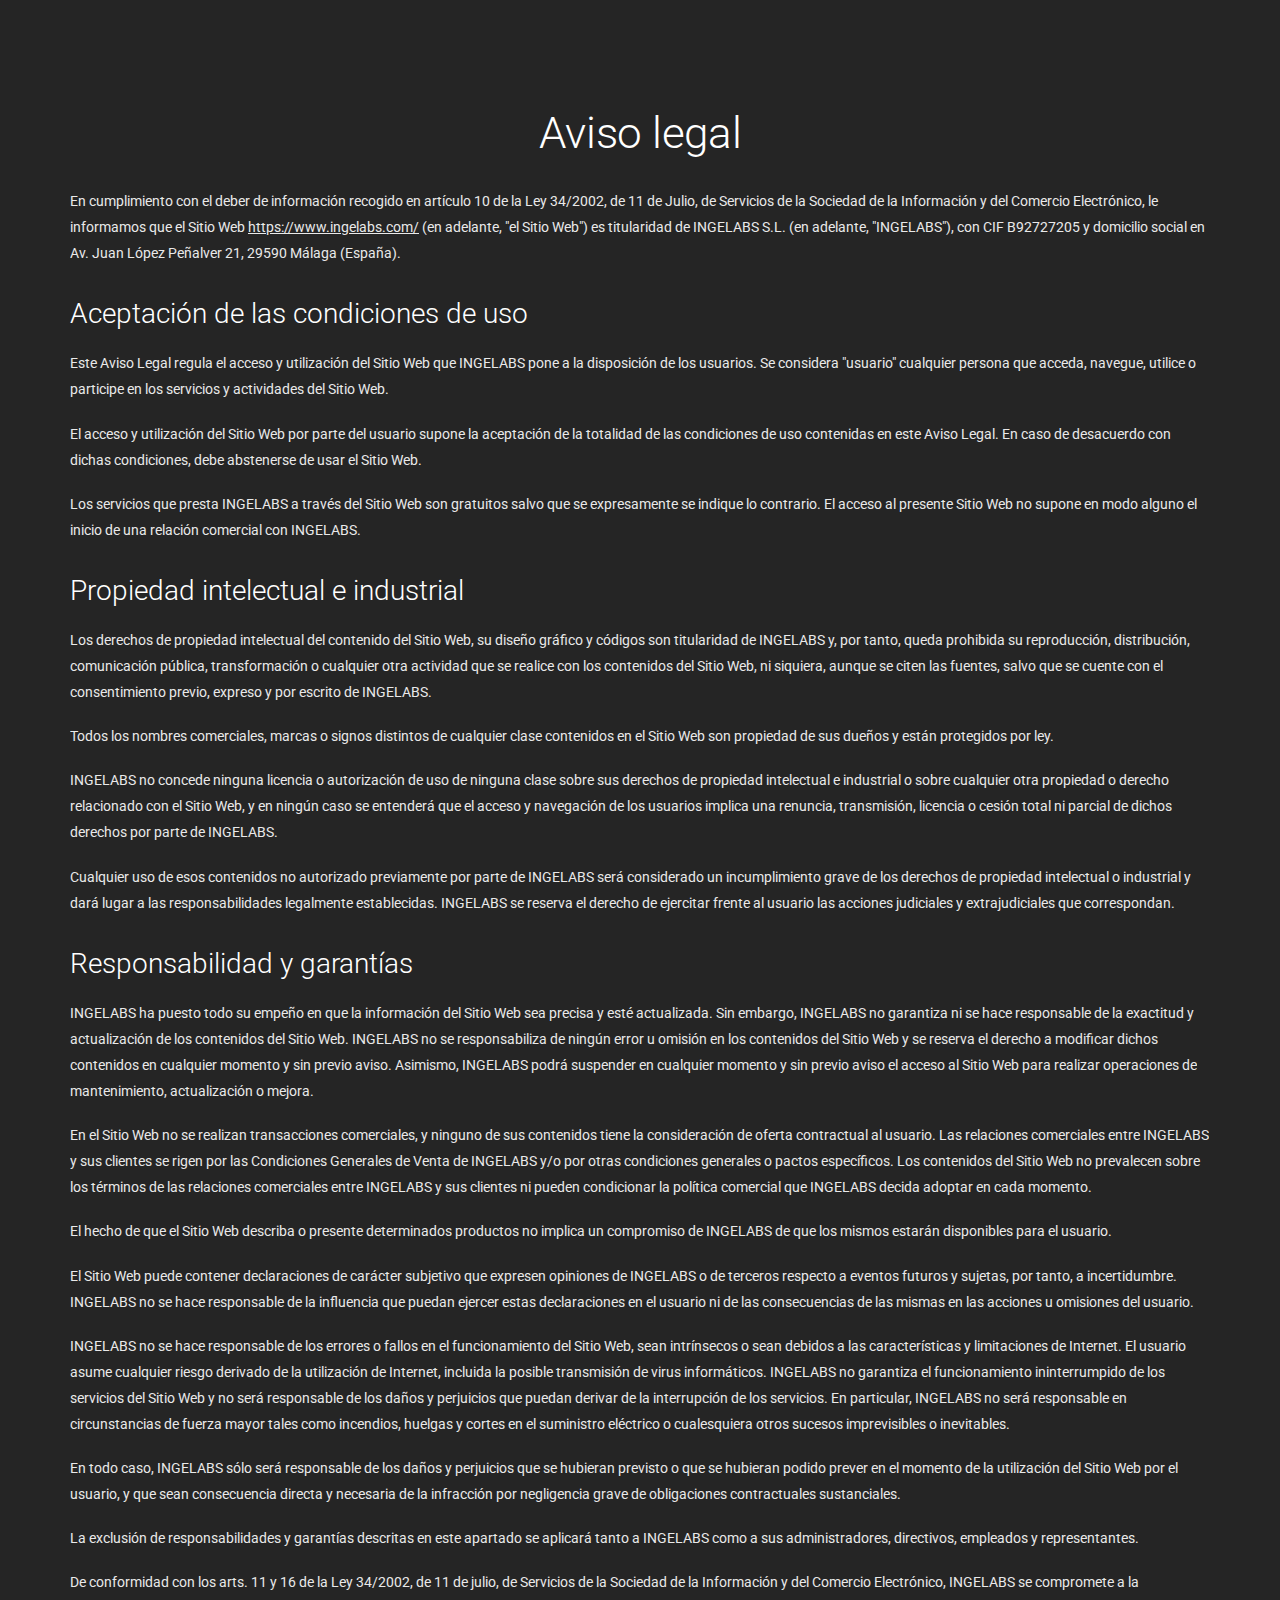
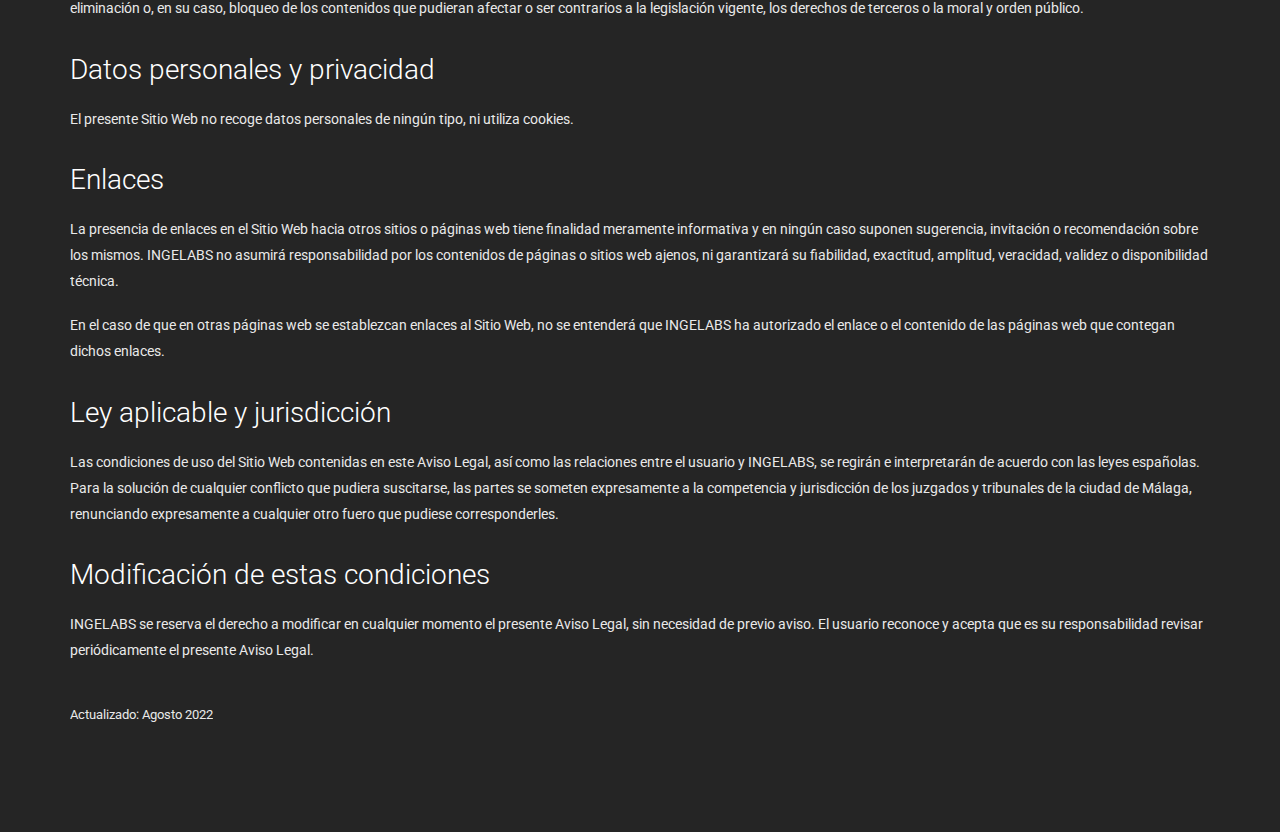
<file: legal.html>
<!doctype html>
<html lang="es">
    <head>
        <meta charset="utf-8">
        <title>Ingelabs - Home and building automation</title>
        <meta name="viewport" content="width=device-width, initial-scale=1.0">
        <meta name="description" content="Home and building automation">
        <link href="css/bootstrap.css" rel="stylesheet" type="text/css" media="all">
        <link href="css/theme.min.css" rel="stylesheet" type="text/css" media="all">
<!--    <link href="https://fonts.googleapis.com/css?family=Open+Sans:200,300,400,400i,500,600,700" rel="stylesheet" type="text/css"> -->
        <link href="https://fonts.googleapis.com/css?family=Roboto:300,400,400i,500,700" rel="stylesheet" type="text/css">
        <link href="css/font-roboto.css" rel="stylesheet" type="text/css">
        <link href="css/custom.css" rel="stylesheet" type="text/css" media="all">
    </head>
    <body class="bg--dark">    
        <div class="main-container">
            <section class="bg--dark">
                <div class="container">
                    <div class="row">
                        <div class="col-sm-12">

<h1 class="text-center">Aviso legal</h1>

<p>En cumplimiento con el deber de información recogido en artículo 10 de la Ley 34/2002, de 11 de Julio, de Servicios de la Sociedad de la Información y del Comercio Electrónico, le informamos que el Sitio Web <a href="https://www.ingelabs.com/">https://www.ingelabs.com/</a> (en adelante, "el Sitio Web") es titularidad de INGELABS S.L. (en adelante, "INGELABS"), con CIF B92727205 y domicilio social en Av. Juan López Peñalver 21, 29590 Málaga (España).</p>

<h2>Aceptación de las condiciones de uso</h2>

<p>Este Aviso Legal regula el acceso y utilización del Sitio Web que INGELABS pone a la disposición de los usuarios. Se considera "usuario" cualquier persona que acceda, navegue, utilice o participe en los servicios y actividades del Sitio Web.</p>

<p>El acceso y utilización del Sitio Web por parte del usuario supone la aceptación de la totalidad de las condiciones de uso contenidas en este Aviso Legal. En caso de desacuerdo con dichas condiciones, debe abstenerse de usar el Sitio Web.</p>

<p>Los servicios que presta INGELABS a través del Sitio Web son gratuitos salvo que se expresamente se indique lo contrario. El acceso al presente Sitio Web no supone en modo alguno el inicio de una relación comercial con INGELABS.</p>

<h2>Propiedad intelectual e industrial</h2>

<p>Los derechos de propiedad intelectual del contenido del Sitio Web, su diseño gráfico y códigos son titularidad de INGELABS y, por tanto, queda prohibida su reproducción, distribución, comunicación pública, transformación o cualquier otra actividad que se realice con los contenidos del Sitio Web, ni siquiera, aunque se citen las fuentes, salvo que se cuente con el consentimiento previo, expreso y por escrito de INGELABS.</p>

<p>Todos los nombres comerciales, marcas o signos distintos de cualquier clase contenidos en el Sitio Web son propiedad de sus dueños y están protegidos por ley.</p>

<p>INGELABS no concede ninguna licencia o autorización de uso de ninguna clase sobre sus derechos de propiedad intelectual e industrial o sobre cualquier otra propiedad o derecho relacionado con el Sitio Web, y en ningún caso se entenderá que el acceso y navegación de los usuarios implica una renuncia, transmisión, licencia o cesión total ni parcial de dichos derechos por parte de INGELABS.</p>

<p>Cualquier uso de esos contenidos no autorizado previamente por parte de INGELABS será considerado un incumplimiento grave de los derechos de propiedad intelectual o industrial y dará lugar a las responsabilidades legalmente establecidas. INGELABS se reserva el derecho de ejercitar frente al usuario las acciones judiciales y extrajudiciales que correspondan.</p>

<h2>Responsabilidad y garantías</h2>

<p>INGELABS ha puesto todo su empeño en que la información del Sitio Web sea precisa y esté actualizada. Sin embargo, INGELABS no garantiza ni se hace responsable de la exactitud y actualización de los contenidos del Sitio Web. INGELABS no se responsabiliza de ningún error u omisión en los contenidos del Sitio Web y se reserva el derecho a modificar dichos contenidos en cualquier momento y sin previo aviso. Asimismo, INGELABS podrá suspender en cualquier momento y sin previo aviso el acceso al Sitio Web para realizar operaciones de mantenimiento, actualización o mejora.</p>

<p>En el Sitio Web no se realizan transacciones comerciales, y ninguno de sus contenidos tiene la consideración de oferta contractual al usuario. Las relaciones comerciales entre INGELABS y sus clientes se rigen por las Condiciones Generales de Venta de INGELABS y/o por otras condiciones generales o pactos específicos. Los contenidos del Sitio Web no prevalecen sobre los términos de las relaciones comerciales entre INGELABS y sus clientes ni pueden condicionar la política comercial que INGELABS decida adoptar en cada momento.</p>

<p>El hecho de que el Sitio Web describa o presente determinados productos no implica un compromiso de INGELABS de que los mismos estarán disponibles para el usuario.</p>

<p>El Sitio Web puede contener declaraciones de carácter subjetivo que expresen opiniones de INGELABS o de terceros respecto a eventos futuros y sujetas, por tanto, a incertidumbre. INGELABS no se hace responsable de la influencia que puedan ejercer estas declaraciones en el usuario ni de las consecuencias de las mismas en las acciones u omisiones del usuario.</p>

<p>INGELABS no se hace responsable de los errores o fallos en el funcionamiento del Sitio Web, sean intrínsecos o sean debidos a las características y limitaciones de Internet. El usuario asume cualquier riesgo derivado de la utilización de Internet, incluida la posible transmisión de virus informáticos. INGELABS no garantiza el funcionamiento ininterrumpido de los servicios del Sitio Web y no será responsable de los daños y perjuicios que puedan derivar de la interrupción de los servicios. En particular, INGELABS no será responsable en circunstancias de fuerza mayor tales como incendios, huelgas y cortes en el suministro eléctrico o cualesquiera otros sucesos imprevisibles o inevitables.</p>

<p>En todo caso, INGELABS sólo será responsable de los daños y perjuicios que se hubieran previsto o que se hubieran podido prever en el momento de la utilización del Sitio Web por el usuario, y que sean consecuencia directa y necesaria de la infracción por negligencia grave de obligaciones contractuales sustanciales.</p>

<p>La exclusión de responsabilidades y garantías descritas en este apartado se aplicará tanto a INGELABS como a sus administradores, directivos, empleados y representantes.</p>

<p>De conformidad con los arts. 11 y 16 de la Ley 34/2002, de 11 de julio, de Servicios de la Sociedad de la Información y del Comercio Electrónico, INGELABS se compromete a la eliminación o, en su caso, bloqueo de los contenidos que pudieran afectar o ser contrarios a la legislación vigente, los derechos de terceros o la moral y orden público.</p>

<h2>Datos personales y privacidad</h2>

<p>El presente Sitio Web no recoge datos personales de ningún tipo, ni utiliza cookies.

<h2>Enlaces</h2>

<p>La presencia de enlaces en el Sitio Web hacia otros sitios o páginas web tiene finalidad meramente informativa y en ningún caso suponen sugerencia, invitación o recomendación sobre los mismos. INGELABS no asumirá responsabilidad por los contenidos de páginas o sitios web ajenos, ni garantizará su fiabilidad, exactitud, amplitud, veracidad, validez o disponibilidad técnica.</p>

<p>En el caso de que en otras páginas web se establezcan enlaces al Sitio Web, no se entenderá que INGELABS ha autorizado el enlace o el contenido de las páginas web que contegan dichos enlaces.</p>

<h2>Ley aplicable y jurisdicción</h2>

<p>Las condiciones de uso del Sitio Web contenidas en este Aviso Legal, así como las relaciones entre el usuario y INGELABS, se regirán e interpretarán de acuerdo con las leyes españolas. Para la solución de cualquier conflicto que pudiera suscitarse, las partes se someten expresamente a la competencia y jurisdicción de los juzgados y tribunales de la ciudad de Málaga, renunciando expresamente a cualquier otro fuero que pudiese corresponderles.</p>

<h2>Modificación de estas condiciones</h2>

<p>INGELABS se reserva el derecho a modificar en cualquier momento el presente Aviso Legal, sin necesidad de previo aviso. El usuario reconoce y acepta que es su responsabilidad revisar periódicamente el presente Aviso Legal.</p>

<p class="updated">Actualizado: Agosto 2022</p>

                        </div>
                    </div>
                    <!--end of row-->
                </div>
                <!--end of container-->
            </section>
        </div>
    </body>
</html>
</file>
<file: css/font-roboto.css>
body{
  font-family: 'Roboto','Verdana','Helvetica', sans-serif;
}

.menu > li{
	font-family: 'Roboto','Verdana','Helvetica', sans-serif;	
}

.btn,.btn__text,button{
	font-family: 'Roboto','Verdana','Helvetica', sans-serif;
}

h1,h2,h3,h4,h5,h6,
.h1,.h2,.h3,.h4,.h5,.h6{
  font-family: 'Roboto','Helvetica', sans-serif;
}

h5{
	font-weight: 500;
}

.bar-1 .menu-horizontal>li>.dropdown__trigger, .bar-1 .menu-horizontal>li>a{
	font-weight: 500;
}
</file>
<file: css/custom.css>
.main-title h1 {
    font-weight: 900;
	letter-spacing: 0.1em;
}
.main-subtitle h2 {
    text-transform: uppercase;
	font-weight: 100;
	font-size: 14px;
	letter-spacing: 0.5em;
}
.spacer-50 {
	height: 50px;
}
.one-page-arrow {
    position: absolute;
    z-index: 3;
    bottom: 20px;
    left: 50%;
    margin-left: -16px;
    width: 32px;
    height: 32px;
    font-size: 32px;
    text-align: center;
    color: #222;
}
.animated.infinite {
    -webkit-animation-iteration-count: infinite;
    animation-iteration-count: infinite;
}
.fadeInDown {
    -webkit-animation-name: fadeInDown;
    animation-name: fadeInDown;
}
.animated {
    opacity: 1;
    -webkit-animation-duration: 1s;
    animation-duration: 1s;
    -webkit-animation-fill-mode: both;
    animation-fill-mode: both;
}
.project-thumb__title h3 {
    margin-bottom: 0.04em;
    font-weight: 500;
}
.subtitle-products {
    font-weight: 200;
    font-size: 18px;
}
span a.type--fine-print {
    text-decoration: none;
}	
.footer-logos {
    vertical-align: top;
    margin-top: 10px;
    margin-left: 5px;
}
#logo-eibt, #logo-knx {
    margin-right: 15px;
}
#logo-knx {
    margin-right: 15px;
}

footer .list-inline {
    display: block;
    padding-top: 0.6em;
    padding-bottom: 0.6em;
}
footer .list-inline li:not(:last-child) {
    margin-right: 1.1em;
}
footer .footer-links a:hover {
    text-decoration: underline !important;
}
@media all and (max-width: 767px) {
    footer .footer-links {
        padding-bottom: 2.5em;
    }
}

/* 404 */
p.lead+a:not(.btn) {
    font-size:1em;
}

/* Legal */
p {
    margin-bottom: 1.3em;
}

h2 {
    font-size: 2em;
    margin-bottom: 0.6em;
    padding-top: 0.4em;
}

ul.bullets {
    list-style: outside;
    padding-left: 2em;
}

ul.bullets li {
    padding-left: 0.6em;
}

.updated {
    font-size: small;
    margin-top: 3em;
    margin-bottom: 3em;
}
</file>
<file: css/theme.min.css>
*,h1,h2,h3,h4,h5,h6,p,ul,a{margin:0;padding:0}html{font-size:87.5%}@media all and (max-width:768px){html{font-size:81.25%}}body{font-size:1em;line-height:1.85714286em;-webkit-font-smoothing:antialiased;-moz-osx-font-smoothing:grayscale;font-family:'Open Sans','Helvetica','Arial',sans-serif;color:#666;font-weight:400}h1,h2,h3,h4,h5,h6,.h1,.h2,.h3,.h4,.h5,.h6{font-family:'Open Sans','Helvetica','Arial',sans-serif;color:#252525;font-weight:300;font-variant-ligatures:common-ligatures;margin-top:0;margin-bottom:0}h1,.h1{font-size:3.14285714em;line-height:1.31818182em}h2,.h2{font-size:2.35714286em;line-height:1.36363636em}h3,.h3{font-size:1.78571429em;line-height:1.5em}h4,.h4{font-size:1.35714286em;line-height:1.36842105em}h5,.h5{font-size:1em;line-height:1.85714286em}h6,.h6{font-size:.85714286em;line-height:2.16666667em}.lead{font-size:1.35714286em;line-height:1.68421053em}@media all and (max-width:767px){h1,.h1{font-size:2.35714286em;line-height:1.36363636em}h2,.h2{font-size:1.78571429em;line-height:1.5em}h3,.h3{font-size:1.35714286em;line-height:1.85714286em}.lead{font-size:1.35714286em;line-height:1.36842105em}}p,ul,ol,pre,table,blockquote{margin-bottom:1.85714286em}ul,ol{list-style:none;line-height:1.85714286em}ul.bullets{list-style:inside}ol{list-style-type:upper-roman;list-style-position:inside}blockquote{font-size:1.78571429em;line-height:1.5em;padding:0;margin:0;border-left:0}strong{font-weight:600}hr{margin:1.85714286em 0;border-color:#fafafa}a:hover,a:focus,a:active{text-decoration:none;outline:0}/*! Typography -- Helpers */.type--fade{opacity:.5}.type--uppercase{text-transform:uppercase}.type--bold{font-weight:bold}.type--italic{font-style:italic}.type--fine-print{font-size:.85714286em}.type--strikethrough{text-decoration:line-through;opacity:.5}.type--underline{text-decoration:underline}.type--body-font{font-family:'Open Sans','Helvetica'}body{overflow-x:hidden}.pos-relative{position:relative}.pos-absolute{position:absolute}.pos-absolute.container{left:0;right:0}.pos-top{top:0}.pos-bottom{bottom:0}.pos-right{right:0}.pos-left{left:0}.float-left{float:left}.float-right{float:right}@media all and (max-width:767px){.float-left,.float-right{float:none}.float-left-xs{float:left}.float-right-xs{float:right}}.pos-vertical-center{position:relative;top:50%;transform:translateY(-50%);-webkit-transform:translateY(-50%)}@media all and (max-width:767px){.pos-vertical-center{top:0;transform:none;-webkit-transform:none}}@media all and (max-height:600px){.pos-vertical-center{top:0;transform:none;-webkit-transform:none}}.pos-vertical-align-columns{display:table;table-layout:fixed;width:100%}.pos-vertical-align-columns>div[class*='col-']{display:table-cell;float:none;vertical-align:middle}@media all and (max-width:990px){.pos-vertical-align-columns{display:block;width:auto}.pos-vertical-align-columns>div[class*='col-']{display:block}}.inline-block{display:inline-block}.block{display:block}@media all and (max-width:767px){.block--xs{display:block}}@media all and (max-width:990px){.text-center-md{text-align:center}.text-left-md{text-align:left}.text-right-md{text-align:right}}@media all and (max-width:767px){.text-center-xs{text-align:center}.text-left-xs{text-align:left}.text-right-xs{text-align:right}}.height-100,.height-90,.height-80,.height-70,.height-60,.height-50,.height-40,.height-30,.height-20,.height-10{height:auto;padding:5em 0}@media all and (max-width:767px){.height-100,.height-90,.height-80,.height-70,.height-60,.height-50,.height-40,.height-30,.height-20,.height-10{height:auto;padding:4em 0}}@media all and (min-height:600px) and (min-width:767px){.height-10{height:10vh}.height-20{height:20vh}.height-30{height:30vh}.height-40{height:40vh}.height-50{height:50vh}.height-60{height:60vh}.height-70{height:70vh}.height-80{height:80vh}.height-90{height:90vh}.height-100{height:100vh}}section.height-auto{height:auto}section.height-auto .pos-vertical-center{top:0;position:relative;transform:none}@media all and (max-width:767px){div[class*='col-'][class*='height-']{padding-top:5.57142857em!important;padding-bottom:5.57142857em!important}}img{max-width:100%;margin-bottom:1.85714286em}.img--fullwidth{width:100%}[data-grid="2"].masonry{-webkit-column-count:2;-webkit-column-gap:0;-moz-column-count:2;-moz-column-gap:0;column-count:2;column-gap:0}[data-grid="2"].masonry li{width:100%;float:none}[data-grid="2"] li{width:50%;display:inline-block}[data-grid="3"].masonry{-webkit-column-count:3;-webkit-column-gap:0;-moz-column-count:3;-moz-column-gap:0;column-count:3;column-gap:0}[data-grid="3"].masonry li{width:100%;float:none}[data-grid="3"] li{width:33.33333333%;display:inline-block}[data-grid="4"].masonry{-webkit-column-count:4;-webkit-column-gap:0;-moz-column-count:4;-moz-column-gap:0;column-count:4;column-gap:0}[data-grid="4"].masonry li{width:100%;float:none}[data-grid="4"] li{width:25%;display:inline-block}[data-grid="5"].masonry{-webkit-column-count:5;-webkit-column-gap:0;-moz-column-count:5;-moz-column-gap:0;column-count:5;column-gap:0}[data-grid="5"].masonry li{width:100%;float:none}[data-grid="5"] li{width:20%;display:inline-block}[data-grid="6"].masonry{-webkit-column-count:6;-webkit-column-gap:0;-moz-column-count:6;-moz-column-gap:0;column-count:6;column-gap:0}[data-grid="6"].masonry li{width:100%;float:none}[data-grid="6"] li{width:16.66666667%;display:inline-block}[data-grid="7"].masonry{-webkit-column-count:7;-webkit-column-gap:0;-moz-column-count:7;-moz-column-gap:0;column-count:7;column-gap:0}[data-grid="7"].masonry li{width:100%;float:none}[data-grid="7"] li{width:14.28571429%;display:inline-block}[data-grid="8"].masonry{-webkit-column-count:8;-webkit-column-gap:0;-moz-column-count:8;-moz-column-gap:0;column-count:8;column-gap:0}[data-grid="8"].masonry li{width:100%;float:none}[data-grid="8"] li{width:12.5%;display:inline-block}@media all and (max-width:767px){[data-grid]:not(.masonry) li{width:33.333333%}[data-grid="2"]:not(.masonry) li{width:50%}[data-grid].masonry{-webkit-column-count:1;-moz-column-count:1;column-count:1}}.background-image-holder{position:absolute;height:100%;top:0;left:0;background-size:cover!important;background-position:50% 50%!important;z-index:0;transition:opacity .3s linear;-webkit-transition:opacity .3s linear;opacity:0;background:#252525}.background-image-holder:not([class*='col-']){width:100%}.background-image-holder.background--bottom{background-position:50% 100%!important}.background-image-holder.background--top{background-position:50% 0!important}.image--light .background-image-holder{background:0}.background-image-holder img{display:none}[data-overlay]{position:relative}[data-overlay]:before{position:absolute;content:'';background:#252525;width:100%;height:100%;top:0;left:0;z-index:1}[data-overlay] *:not(.container):not(.background-image-holder){z-index:2}[data-overlay].image--light:before{background:#fff}[data-overlay].bg--primary:before{background:#4a90e2}[data-overlay="1"]:before{opacity:.1}[data-overlay="2"]:before{opacity:.2}[data-overlay="3"]:before{opacity:.3}[data-overlay="4"]:before{opacity:.4}[data-overlay="5"]:before{opacity:.5}[data-overlay="6"]:before{opacity:.6}[data-overlay="7"]:before{opacity:.7}[data-overlay="8"]:before{opacity:.8}[data-overlay="9"]:before{opacity:.9}[data-overlay="10"]:before{opacity:1}[data-overlay="0"]:before{opacity:0}[data-scrim-bottom]{position:relative}[data-scrim-bottom]:before{position:absolute;content:'';width:100%;height:80%;background:-moz-linear-gradient(top,rgba(0,0,0,0) 0,#252525 100%);background:-webkit-gradient(linear,left top,left bottom,color-stop(0%,rgba(0,0,0,0)),color-stop(100%,#252525));background:-webkit-linear-gradient(top,rgba(0,0,0,0) 0,#252525 100%);background:-o-linear-gradient(top,rgba(0,0,0,0) 0,#252525 100%);background:-ms-linear-gradient(top,rgba(0,0,0,0) 0,#252525 100%);background:linear-gradient(to bottom,rgba(0,0,0,0) 0,#252525 100%);bottom:0;left:0;z-index:1;backface-visibility:hidden}[data-scrim-bottom]:not(.image--light) h1,[data-scrim-bottom]:not(.image--light) h2,[data-scrim-bottom]:not(.image--light) h3,[data-scrim-bottom]:not(.image--light) h4,[data-scrim-bottom]:not(.image--light) h5,[data-scrim-bottom]:not(.image--light) h6{color:#a5a5a5;color:#f1f1f1}[data-scrim-bottom]:not(.image--light) p,[data-scrim-bottom]:not(.image--light) span,[data-scrim-bottom]:not(.image--light) ul{color:#e6e6e6}[data-scrim-bottom].image--light:before{background:#fff}[data-scrim-bottom="1"]:before{opacity:.1}[data-scrim-bottom="2"]:before{opacity:.2}[data-scrim-bottom="3"]:before{opacity:.3}[data-scrim-bottom="4"]:before{opacity:.4}[data-scrim-bottom="5"]:before{opacity:.5}[data-scrim-bottom="6"]:before{opacity:.6}[data-scrim-bottom="7"]:before{opacity:.7}[data-scrim-bottom="8"]:before{opacity:.8}[data-scrim-bottom="9"]:before{opacity:.9}[data-scrim-bottom="10"]:before{opacity:1}[data-scrim-top]{position:relative}[data-scrim-top]:before{position:absolute;content:'';width:100%;height:80%;background:-moz-linear-gradient(bottom,#252525 0,rgba(0,0,0,0) 100%);background:-webkit-gradient(linear,left bottom,left bottom,color-stop(0%,#252525),color-stop(100%,rgba(0,0,0,0)));background:-webkit-linear-gradient(bottom,#252525 0,rgba(0,0,0,0) 100%);background:-o-linear-gradient(bottom,#252525 0,rgba(0,0,0,0) 100%);background:-ms-linear-gradient(bottom,#252525 0,rgba(0,0,0,0) 100%);background:linear-gradient(to bottom,#252525 0,rgba(0,0,0,0) 100%);top:0;left:0;z-index:1}[data-scrim-top]:not(.image--light) h1,[data-scrim-top]:not(.image--light) h2,[data-scrim-top]:not(.image--light) h3,[data-scrim-top]:not(.image--light) h4,[data-scrim-top]:not(.image--light) h5,[data-scrim-top]:not(.image--light) h6{color:#fff}[data-scrim-top]:not(.image--light) p,[data-scrim-top]:not(.image--light) span,[data-scrim-top]:not(.image--light) ul{color:#e6e6e6}[data-scrim-top].image--light:before{background:#fff}[data-scrim-top="1"]:before{opacity:.1}[data-scrim-top="2"]:before{opacity:.2}[data-scrim-top="3"]:before{opacity:.3}[data-scrim-top="4"]:before{opacity:.4}[data-scrim-top="5"]:before{opacity:.5}[data-scrim-top="6"]:before{opacity:.6}[data-scrim-top="7"]:before{opacity:.7}[data-scrim-top="8"]:before{opacity:.8}[data-scrim-top="9"]:before{opacity:.9}[data-scrim-top="10"]:before{opacity:1}.imagebg{position:relative}.imagebg .container{z-index:2}.imagebg .container:not(.pos-absolute){position:relative}.imagebg:not(.image--light) h1,.imagebg:not(.image--light) h2,.imagebg:not(.image--light) h3,.imagebg:not(.image--light) h4,.imagebg:not(.image--light) h5,.imagebg:not(.image--light) h6,.imagebg:not(.image--light) p,.imagebg:not(.image--light) ul,.imagebg:not(.image--light) blockquote{color:#fff}.imagebg:not(.image--light) .bg--white h1,.imagebg:not(.image--light) .bg--white h2,.imagebg:not(.image--light) .bg--white h3,.imagebg:not(.image--light) .bg--white h4,.imagebg:not(.image--light) .bg--white h5,.imagebg:not(.image--light) .bg--white h6{color:#252525}.imagebg:not(.image--light) .bg--white p,.imagebg:not(.image--light) .bg--white ul{color:#666}div[data-overlay] h1,div[data-overlay] h2,div[data-overlay] h3,div[data-overlay] h4,div[data-overlay] h5,div[data-overlay] h6{color:#fff}div[data-overlay] p,div[data-overlay] ul{color:#fff}.parallax{overflow:hidden}.parallax .background-image-holder{transition:none!important;-webkit-transition:none!important;-moz-transition:none!important}.image--xxs{max-height:1.85714286em}.image--xs{max-height:3.71428571em}.image--sm{max-height:5.57142857em}.image--md{max-height:7.42857143em}.btn{font-family:'Open Sans','Helvetica','Arial',sans-serif;transition:.1s linear;-webkit-transition:.1s linear;-moz-transition:.1s linear;border-radius:6px;padding-top:.46428571em;padding-bottom:.46428571em;padding-right:2.78571429em;padding-left:2.78571429em;border:1px solid #252525;border-width:1px;font-size:inherit;line-height:1.85714286em}.btn .btn__text,.btn i{color:#252525;border-color:#252525;font-weight:700;font-size:.85714286em}.btn[class*='col-']{margin-left:0;margin-right:0}.btn:active{box-shadow:none;-webkit-box-shadow:none}.btn.bg--facebook,.btn.bg--twitter,.btn.bg--instagram,.btn.bg--googleplus,.btn.bg--pinterest,.btn.bg--dribbble,.btn.bg--behance,.btn.bg--dark{border-color:rgba(0,0,0,0)!important}.btn.bg--facebook .btn__text,.btn.bg--twitter .btn__text,.btn.bg--instagram .btn__text,.btn.bg--googleplus .btn__text,.btn.bg--pinterest .btn__text,.btn.bg--dribbble .btn__text,.btn.bg--behance .btn__text,.btn.bg--dark .btn__text{color:#fff}.btn.bg--facebook .btn__text i,.btn.bg--twitter .btn__text i,.btn.bg--instagram .btn__text i,.btn.bg--googleplus .btn__text i,.btn.bg--pinterest .btn__text i,.btn.bg--dribbble .btn__text i,.btn.bg--behance .btn__text i,.btn.bg--dark .btn__text i{color:#fff}.btn.bg--facebook:hover,.btn.bg--twitter:hover,.btn.bg--instagram:hover,.btn.bg--googleplus:hover,.btn.bg--pinterest:hover,.btn.bg--dribbble:hover,.btn.bg--behance:hover,.btn.bg--dark:hover{opacity:.9}.btn.bg--error{background:#e23636;border-color:#e23636!important}.btn.bg--error:hover{background:#e54c4c;border-color:#e54c4c!important;color:#fff!important}.btn.bg--error .btn__text{color:#fff}.btn.bg--error .btn__text i{color:#fff}@media all and (min-width:768px){.btn+.btn{margin-left:1.85714286em}}.btn:first-child{margin-left:0}.btn:last-child{margin-right:0}.btn--xs{padding-top:0;padding-bottom:0;padding-right:1.39285714em;padding-left:1.39285714em}.btn--sm{padding-top:.30952381em;padding-bottom:.30952381em;padding-right:1.85714286em;padding-left:1.85714286em}.btn--lg{padding-top:.58035714em;padding-bottom:.58035714em;padding-right:3.48214286em;padding-left:3.48214286em}.btn--lg .btn__text{font-size:1.07142857em}.btn--primary,.btn--primary:visited{background:#4a90e2;border-color:#4a90e2}.btn--primary .btn__text,.btn--primary:visited .btn__text{color:#fff}.btn--primary .btn__text i,.btn--primary:visited .btn__text i{color:#fff}.btn--primary:hover{background:#609de6}.btn--primary:active{background:#3483de}.btn--primary-1,.btn--primary-1:visited{background:#31639c;border-color:#31639c}.btn--primary-1 .btn__text,.btn--primary-1:visited .btn__text{color:#fff}.btn--primary-1:hover{background:#376faf}.btn--primary-1:active{background:#2b5789}.btn--primary-2,.btn--primary-2:visited{background:#465773;border-color:#465773}.btn--primary-2 .btn__text,.btn--primary-2:visited .btn__text{color:#fff}.btn--primary-2:hover{background:#506383}.btn--primary-2:active{background:#3c4b63}.btn--secondary{background:#fafafa;border-color:#fafafa}.btn--secondary:hover{background:#fff}.btn--secondary:active{background:#f5f5f5}.btn--white{background:#fff;color:#252525;border-color:#fff}.btn--white i{color:#252525}.btn--transparent{background:0;border-color:rgba(0,0,0,0);padding-left:0;padding-right:0}.btn--transparent.btn--white .btn__text{color:#fff}.btn--unfilled{background:0}.btn--unfilled.btn--white .btn__text{color:#fff}.btn--unfilled.btn--white i{color:#fff}.btn--floating{position:fixed;bottom:3.71428571em;right:3.71428571em;z-index:10}.icon{line-height:1em;font-size:3.14285714em}.icon--xs{font-size:1em}.icon--sm{font-size:2.35714286em}.icon--lg{font-size:5.57142857em}ul:last-child{margin:0}.list-inline li{padding:0 1em;margin-left:0}.list-inline li:first-child{padding-left:0}.list-inline li:last-child{padding-right:0}.list-inline.list-inline--narrow li{padding:0 .5em}.list-inline.list-inline--wide li{padding:0 2em}.lb-outerContainer{border-radius:0}.lb-outerContainer .lb-container{padding:0}.lb-outerContainer .lb-container img{margin:0}.lightbox-gallery{overflow:hidden}.lightbox-gallery li{float:left}.lightbox-gallery li img{margin:0;width:100%}.lightbox-gallery.gallery--gaps li{padding:.46428571em}.menu-horizontal>li:not(:hover)>a,.menu-horizontal>li:not(:hover)>span,.menu-horizontal>li:not(:hover)>.modal-instance>.modal-trigger{opacity:.5}.menu-horizontal>li>a,.menu-horizontal>li>span,.menu-horizontal>li>.modal-instance>.modal-trigger{transition:.3s ease;-webkit-transition:.3s ease;-moz-transition:.3s ease;color:#252525}.menu-horizontal>li>a:hover,.menu-horizontal>li>span:hover,.menu-horizontal>li>.modal-instance>.modal-trigger:hover{color:#252525}.bg--dark .menu-horizontal>li>a,.bg--dark .menu-horizontal>li>span{color:#fff}.bg--dark .menu-horizontal>li>a:hover,.bg--dark .menu-horizontal>li>span:hover{color:#fff}.menu-vertical{width:100%}.menu-vertical li{width:100%}.menu-vertical li a{font-weight:normal}@media all and (min-width:990px){.menu-horizontal{display:inline-block}.menu-horizontal>li{display:inline-block}.menu-horizontal>li:not(:last-child){margin-right:1.85714286em}.menu-vertical{display:inline-block}.menu-vertical li{white-space:nowrap}.menu-vertical .dropdown__container{top:0}.menu-vertical .dropdown__container .dropdown__content:not([class*='bg-']){background:#fff}.menu-vertical .dropdown__container .dropdown__content{transform:translateX(75%)}}.dropdown{position:relative}.dropdown .dropdown__container{transition:.3s ease;-webkit-transition:.3s ease;-moz-transition:.3s ease;opacity:0;pointer-events:none;position:absolute;z-index:999}.dropdown .dropdown__container .dropdown__container:before{height:0}.dropdown .dropdown__content{padding:1.85714286em}.dropdown .dropdown__content:not([class*='col-']){width:18.57142857em}.dropdown .dropdown__content:not([class*='bg-']){background:#fff}.dropdown .dropdown__content:not([class='bg--dark']) .menu-vertical a{color:#666}.dropdown .dropdown__trigger{cursor:pointer;user-select:none}.dropdown.dropdown--active>.dropdown__container{opacity:1}.dropdown.dropdown--active>.dropdown__container>.container>.row>.dropdown__content{pointer-events:all}@media all and (min-width:991px){.dropdown .dropdown__container:before{height:.92857143em;width:100%;content:'';display:block}.dropdown .dropdown__content.dropdown__content--md{padding:2.78571429em}.dropdown .dropdown__content.dropdown__content--lg{padding:3.71428571em}.dropdown .dropdown__content.dropdown__content--xlg{padding:4.64285714em}}@media all and (max-width:767px){.dropdown .dropdown__container{min-width:100%;position:relative;display:none}.dropdown .dropdown__content{padding:1.85714286em;left:0!important}.dropdown.dropdown--active>.dropdown__container{display:block}}body.dropdowns--hover .dropdown:not(.dropdown--click):hover>.dropdown__container{opacity:1}body.dropdowns--hover .dropdown:not(.dropdown--click):hover>.dropdown__container:before{pointer-events:all}body.dropdowns--hover .dropdown:not(.dropdown--click):hover>.dropdown__container .dropdown__content{pointer-events:all}body:not(.dropdowns--hover) .dropdown.dropdown--hover:hover>.dropdown__container{opacity:1}body:not(.dropdowns--hover) .dropdown.dropdown--hover:hover>.dropdown__container:before{pointer-events:all}body:not(.dropdowns--hover) .dropdown.dropdown--hover:hover>.dropdown__container .dropdown__content{pointer-events:all}@media all and (max-width:990px){body.dropdowns--hover .dropdown:not(.dropdown--click).dropdown--active>.dropdown__container{display:block}body.dropdowns--hover .dropdown:not(.dropdown--click).dropdown--active>.dropdown__container:before{pointer-events:all}}@media all and (max-width:767px){.dropdown.dropdown--absolute .dropdown__container{position:absolute}}form{max-width:100%}form+form{margin-top:30px}form:before,form:after{content:".";display:block;height:0;overflow:hidden}form:after{clear:both}label{margin:0;font-size:1.14285714em;font-weight:400}input[type],textarea,select{-webkit-appearance:none;background:#fcfcfc;padding:.46428571em;border-radius:6px;border:1px solid #ececec}input[type]:focus,textarea:focus,select:focus{outline:0}input[type]:active,textarea:active,select:active{outline:0}input[type]::-webkit-input-placeholder,textarea::-webkit-input-placeholder,select::-webkit-input-placeholder{color:#b3b3b3;font-size:1.14285714em}input[type]:-moz-placeholder,textarea:-moz-placeholder,select:-moz-placeholder{color:#b3b3b3;font-size:1.14285714em}input[type]::-moz-placeholder,textarea::-moz-placeholder,select::-moz-placeholder{color:#b3b3b3;font-size:1.14285714em}input[type]:-ms-input-placeholder,textarea:-ms-input-placeholder,select:-ms-input-placeholder{color:#b3b3b3;font-size:1.14285714em}input[type="image"]{border:0;padding:none;width:auto}textarea{display:block;width:100%;max-width:100%}select{cursor:pointer;padding-right:1.85714286em;-webkit-appearance:none}select::ms-expand{display:none}input[type="submit"]{background:0;outline:0;border:0;background:#4a90e2;padding:.46428571em 2.78571429em .46428571em 2.78571429em;color:#fff}@keyframes load{0%{opacity:0;width:0}50%{width:100%;opacity:.8;left:0}100%{left:100%;opacity:0}}button{background:0}button[type="submit"].btn--loading{position:relative;overflow:hidden;pointer-events:none;color:rgba(0,0,0,0)}button[type="submit"].btn--loading *{opacity:0}button[type="submit"].btn--loading:after{content:'';position:absolute;width:0;height:100%;background:#ddd;animation:load 1.5s ease-out infinite;left:0;top:0}button[type="submit"].btn--loading .btn__text{opacity:0}button:focus{outline:none!important}button.bg--error{color:#fff}.input-icon{position:relative}.input-icon i{-webkit-user-select:none;-moz-user-select:none;-ms-user-select:none;user-select:none;cursor:default;position:absolute}.input-checkbox,.input-radio,.input-select{-webkit-user-select:none;-moz-user-select:none;-ms-user-select:none;user-select:none;display:inline-block}.input-checkbox input,.input-radio input,.input-select input{opacity:0!important;height:0!important;width:0!important;position:absolute!important}.input-checkbox label,.input-radio label,.input-select label{display:block!important;cursor:pointer}.input-checkbox{padding:0}.input-checkbox label{width:1.85714286em;height:1.85714286em;border-radius:6px;background:#000}.input-radio{padding:0}.input-radio label{width:1.85714286em;height:1.85714286em;border-radius:50%;background:#000}.input-select{position:relative}.input-select i{position:absolute;top:50%;transform:translateY(-50%);-webkit-transform:translateY(-50%);right:1em;font-size:.87em}.input-file{position:relative;display:inline-block}.input-file input{display:none}.form-error{margin-top:1.5625em;padding:.78125em;background:#d84d4d;color:#fff;position:fixed;min-width:350px;left:50%;bottom:1.5625em;transform:translate3d(-50%,0,0);-webkit-transform:translate3d(-50%,0,0);z-index:999;box-shadow:0 1px 3px rgba(0,0,0,0.12),0 1px 2px rgba(0,0,0,0.24);box-shadow:0 0 15px 0 rgba(0,0,0,0.1)}.form-success{margin-top:1.5625em;padding:.78125em;background:#1dc020;color:#fff;position:fixed;min-width:350px;left:50%;bottom:1.5625em;transform:translate3d(-50%,0,0);-webkit-transform:translate3d(-50%,0,0);z-index:999;box-shadow:0 1px 3px rgba(0,0,0,0.12),0 1px 2px rgba(0,0,0,0.24);box-shadow:0 0 15px 0 rgba(0,0,0,0.1)}.attempted-submit .field-error{border-color:#d84d4d!important}.attempted-submit div.recaptcha.field-error{border-color:#d84d4d!important;border-style:solid;border:1px solid;border-radius:5px;padding:5px}div.recaptcha iframe{min-height:0}.accordion li .accordion__title,.accordion li .accordion__content,.accordion li .accordion__content *{transition:.3s linear;-webkit-transition:.3s linear;-moz-transition:.3s linear}.accordion li .accordion__title{cursor:pointer;padding:.46428571em .92857143em;border:1px solid #ececec;border-bottom:0;background:0;-webkit-user-select:none;-moz-user-select:none;-ms-user-select:none;user-select:none}.accordion li:last-child .accordion__title{border-bottom:1px solid #ececec}.accordion li .accordion__content{opacity:0;visibility:hidden;max-height:0}.accordion li .accordion__content>*{display:none}.accordion li .accordion__content>*:first-child{padding-top:0}.accordion li .accordion__content>*:last-child{padding-bottom:0}.accordion li.active .accordion__title{background:#4a90e2;border-bottom:1px solid #ececec}.accordion li.active .accordion__content{opacity:1;visibility:visible;max-height:500px}.accordion li.active .accordion__content>*{display:inline-block}.breadcrumb{padding:0;margin:0;background:0;display:inline-block}.breadcrumb li{font-size:1em}.breadcrumb li+li:before{padding:0 .46428571em}.radial{position:relative}.radial .radial__label{position:absolute;top:50%;left:50%;transform:translateX(-50%) translateY(-50%);-webkit-transform:translateX(-50%) translateY(-50%);margin-bottom:0}.tabs{display:block;margin-bottom:0}.tabs>li{display:inline-block;opacity:.5;transition:.3s ease;-webkit-transition:.3s ease;-moz-transition:.3s ease;-webkit-user-select:none;-moz-user-select:none;-ms-user-select:none;user-select:none}.tabs>.active,.tabs:hover{opacity:1}.tabs .tab__title{cursor:pointer}.tabs .tab__title:not(.btn){padding:0 1.85714286em}.tabs li:first-child .tab__title:not(.btn){padding-left:0}.tabs .tab__content{display:none}.tabs-content{margin-top:1em}.tabs-content li>.tab__content{width:100%;display:none}.tabs-content>.active>.tab__content{display:block}.tabs-container[data-content-align="left"] .tabs-content{text-align:left}@media all and (max-width:767px){.tabs-content>li:not(.active) .tab__content{display:none!important}}.boxed{position:relative;overflow:hidden;padding:1.85714286em;margin-bottom:30px}.boxed.boxed--lg{padding:2.78571429em}.boxed.boxed--sm{padding:1.23809524em}.boxed.boxed--border{border:1px solid #ececec}.boxed>div[class*='col-']:first-child:not(.boxed){padding-left:0}.boxed>div[class*='col-']:last-child:not(.boxed){padding-right:0}img+.boxed{margin-top:-1.85714286em}@media all and (max-width:767px){.boxed{padding:1.23809524em;margin-bottom:15px}.boxed.boxed--lg{padding:1.23809524em}.boxed div[class*='col-']:not(.boxed){padding:0}.boxed:last-child{margin-bottom:15px}}.slides:not(.flickity-enabled) li.imagebg:not(:first-child){display:none}.slides:not(.flickity-enabled) li.imagebg:first-child{background:#252525;animation:backgroundLoad .5s ease alternate infinite}.slides:not(.flickity-enabled) li.imagebg:first-child .container{opacity:0}@keyframes backgroundLoad{0%{background:#252525}100%{background:#3f3f3f}}.slider.height-10{height:auto}.slider.height-10 .slides .flickity-slider>li{height:10vh;padding:0}@media all and (min-width:768px){.slider.height-10 .slides li.imagebg{min-height:10vh}}.slider.height-20{height:auto}.slider.height-20 .slides .flickity-slider>li{height:20vh;padding:0}@media all and (min-width:768px){.slider.height-20 .slides li.imagebg{min-height:20vh}}.slider.height-30{height:auto}.slider.height-30 .slides .flickity-slider>li{height:30vh;padding:0}@media all and (min-width:768px){.slider.height-30 .slides li.imagebg{min-height:30vh}}.slider.height-40{height:auto}.slider.height-40 .slides .flickity-slider>li{height:40vh;padding:0}@media all and (min-width:768px){.slider.height-40 .slides li.imagebg{min-height:40vh}}.slider.height-50{height:auto}.slider.height-50 .slides .flickity-slider>li{height:50vh;padding:0}@media all and (min-width:768px){.slider.height-50 .slides li.imagebg{min-height:50vh}}.slider.height-60{height:auto}.slider.height-60 .slides .flickity-slider>li{height:60vh;padding:0}@media all and (min-width:768px){.slider.height-60 .slides li.imagebg{min-height:60vh}}.slider.height-70{height:auto}.slider.height-70 .slides .flickity-slider>li{height:70vh;padding:0}@media all and (min-width:768px){.slider.height-70 .slides li.imagebg{min-height:70vh}}.slider.height-80{height:auto}.slider.height-80 .slides .flickity-slider>li{height:80vh;padding:0}@media all and (min-width:768px){.slider.height-80 .slides li.imagebg{min-height:80vh}}.slider.height-90{height:auto}.slider.height-90 .slides .flickity-slider>li{height:90vh;padding:0}@media all and (min-width:768px){.slider.height-90 .slides li.imagebg{min-height:90vh}}.slider.height-100{height:auto}.slider.height-100 .slides .flickity-slider>li{height:100vh;padding:0}@media all and (min-width:768px){.slider.height-100 .slides li.imagebg{min-height:100vh}}.slider .slides .flickity-slider>li:not([class*='col-']){width:100%}.slider .slides.slides--gapless li[class*='col-']{padding-left:0;padding-right:0}.slider[data-arrows="true"].slider--arrows-hover:not(:hover) .flickity-prev-next-button{opacity:0}.slider[data-paging="true"]:not(section){margin-bottom:3.71428571em}.slider[data-paging="true"]:not(section) .flickity-page-dots{bottom:-3.71428571em}.slider[data-paging="true"]:not([class*='text-']) .flickity-page-dots{text-align:center}.slider[data-children="1"] .flickity-prev-next-button{display:none}.slider:not([data-paging="true"]) .slides{margin:0}.slider.controls--dark .flickity-page-dots .dot{background:#252525}.slider.controls--dark .flickity-prev-next-button:before{color:#252525}section.slider{padding:0}section.slider.height-10{height:auto}section.slider.height-10 .slides .flickity-slider>li{height:10vh;padding:0}@media all and (min-width:768px){section.slider.height-10 .slides li.imagebg{min-height:10vh}}section.slider.height-20{height:auto}section.slider.height-20 .slides .flickity-slider>li{height:20vh;padding:0}@media all and (min-width:768px){section.slider.height-20 .slides li.imagebg{min-height:20vh}}section.slider.height-30{height:auto}section.slider.height-30 .slides .flickity-slider>li{height:30vh;padding:0}@media all and (min-width:768px){section.slider.height-30 .slides li.imagebg{min-height:30vh}}section.slider.height-40{height:auto}section.slider.height-40 .slides .flickity-slider>li{height:40vh;padding:0}@media all and (min-width:768px){section.slider.height-40 .slides li.imagebg{min-height:40vh}}section.slider.height-50{height:auto}section.slider.height-50 .slides .flickity-slider>li{height:50vh;padding:0}@media all and (min-width:768px){section.slider.height-50 .slides li.imagebg{min-height:50vh}}section.slider.height-60{height:auto}section.slider.height-60 .slides .flickity-slider>li{height:60vh;padding:0}@media all and (min-width:768px){section.slider.height-60 .slides li.imagebg{min-height:60vh}}section.slider.height-70{height:auto}section.slider.height-70 .slides .flickity-slider>li{height:70vh;padding:0}@media all and (min-width:768px){section.slider.height-70 .slides li.imagebg{min-height:70vh}}section.slider.height-80{height:auto}section.slider.height-80 .slides .flickity-slider>li{height:80vh;padding:0}@media all and (min-width:768px){section.slider.height-80 .slides li.imagebg{min-height:80vh}}section.slider.height-90{height:auto}section.slider.height-90 .slides .flickity-slider>li{height:90vh;padding:0}@media all and (min-width:768px){section.slider.height-90 .slides li.imagebg{min-height:90vh}}section.slider.height-100{height:auto}section.slider.height-100 .slides .flickity-slider>li{height:100vh;padding:0}@media all and (min-width:768px){section.slider.height-100 .slides li.imagebg{min-height:100vh}}section.slider[data-paging="true"] .flickity-page-dots{bottom:1.85714286em}section.slider:not(.image--light)[data-paging="true"] .flickity-page-dots .dot{background:#fff}section.slider .slides{margin:0}@media all and (max-width:767px){section.slider[class*='height-'] .slides .flickity-slider>li{height:auto;padding:7.42857143em 0}section.slider.space--lg .slides .flickity-slider>li{padding:11.14285714em 0}section.slider.space--xlg .slides .flickity-slider>li{padding:11.14285714em 0}}section.bg--dark .slider[data-paging="true"] .flickity-page-dots .dot,section.bg--primary .slider[data-paging="true"] .flickity-page-dots .dot{background:#fff}.flickity-page-dots .dot{transition:.3s ease;-webkit-transition:.3s ease;-moz-transition:.3s ease;width:8px;height:8px;border-radius:50%;background:#252525;border:0;margin:0 .46428571em}.flickity-page-dots .dot:hover:not(.is-selected){opacity:.6}.text-center .flickity-page-dots,section.slider .flickity-page-dots{text-align:center}.flickity-prev-next-button svg{display:none}.flickity-prev-next-button:before{font-family:'stack-interface';content:"\e80c";font-size:1em;font-weight:normal}.flickity-prev-next-button.previous:before{content:"\e80b"}.imagebg:not(.image--light) .flickity-page-dots .dot,.bg--dark .flickity-page-dots .dot{background:#fff}.hover-element{position:relative;overflow:hidden;margin-bottom:30px}.hover-element *{transition:.3s ease;-webkit-transition:.3s ease;-moz-transition:.3s ease}.hover-element .hover-element__reveal{position:absolute;top:0;left:0;opacity:0;width:100%;height:100%}.hover-element .hover-element__reveal .boxed{height:100%}.hover-element:hover .hover-element__reveal,.hover-element.hover--active .hover-element__reveal{opacity:1}.hover-element img{margin-bottom:0}@media all and (max-width:1024px){.hover-element{cursor:pointer}}.row:last-child div[class*='col-']:last-child .hover-element{margin-bottom:0}.masonry .masonry__container.masonry--active .masonry__item{opacity:1;pointer-events:initial}.masonry .masonry__container .masonry__item{opacity:0;pointer-events:none}.masonry .masonry__filters li{display:inline-block;cursor:pointer;text-transform:capitalize;-webkit-user-select:none;-moz-user-select:none;-ms-user-select:none;user-select:none}.masonry .masonry__filters li.active{cursor:default}.masonry.masonry--gapless .masonry__item{padding:0!important;margin-bottom:0}.modal-instance .modal-body{display:none}.modal-container{transition:.3s linear;-webkit-transition:.3s linear;-moz-transition:.3s linear;padding:0;visibility:hidden;opacity:0;z-index:999;pointer-events:none;position:fixed;width:100%;height:100%;top:0;left:0}.modal-container.modal-active{opacity:1;visibility:visible;pointer-events:all}.modal-container:before{background:rgba(0,0,0,0.85);content:'';position:fixed;width:100%;height:100%;top:0;left:0;z-index:1}.modal-container .modal-content{backface-visibility:hidden;position:fixed;z-index:2;top:50%;left:50%;max-height:100%;overflow-y:scroll;border:0;transform:translate3d(-50%,-50%,0);-webkit-transform:translate3d(-50%,-50%,0);padding:0;border-radius:0;box-shadow:none}.modal-container .modal-content:not(.height--natural){width:50%;height:50%}.modal-container .modal-content .modal-close-cross{cursor:pointer;position:absolute;opacity:.5;transition:.1s linear;-webkit-transition:.1s linear;-moz-transition:.1s linear;top:1em;right:1em;z-index:99}.modal-container .modal-content .modal-close-cross:before{content:'\00D7';font-size:1.5em}.modal-container .modal-content .modal-close-cross:hover{opacity:1}.modal-container .modal-content.imagebg:not(.image--light) .modal-close-cross:before{color:#fff}.modal-container .modal-content iframe{width:100%;outline:0;border:0;height:100%;backface-visibility:hidden}.modal-container .modal-content iframe:first-child+.modal-close-cross:last-child{top:-3.71428571em}@media all and (max-width:767px){.modal-container .modal-content{width:97%!important;height:auto!important;padding-top:2em;padding-bottom:2em}}.map-container{position:relative;overflow:hidden}.map-container iframe,.map-container .map-canvas{position:absolute;width:100%;height:100%;top:0}.parallax>.background-image-holder,.parallax .slides li>.background-image-holder{height:100%;min-height:100vh;top:-50vh;transition:opacity .3s ease!important;-webkit-transition:opacity .3s ease!important;-webkit-transform-style:preserve-3d}.parallax:first-child .slides li>.background-image-holder,.parallax:first-child .background-image-holder{top:0}.main-container>a:first-child+.parallax .background-image-holder{top:0}@media all and (max-width:1024px){.parallax>.background-image-holder,.parallax .slides li>.background-image-holder{-webkit-transition:transform .016s linear!important;transition:transform .016s linear!important}.parallax.parallax-disable-mobile .background-image-holder,.parallax.parallax-disable-mobile .slides li>.background-image-holder{top:0!important;transform:none!important}}.notification{max-width:100%;box-shadow:0 1px 3px rgba(0,0,0,0.12),0 1px 2px rgba(0,0,0,0.24);position:fixed;z-index:99;pointer-events:none;padding:0;margin:1em;opacity:0;transition:.3s linear;-webkit-transition:.3s linear;-moz-transition:.3s linear}.notification:not([class*='bg-']){background:#fff}.notification[class*='col-']{min-width:400px}.notification .notification-close-cross{position:absolute;top:1em;z-index:99;right:1em;cursor:pointer;transition:.1s linear;-webkit-transition:.1s linear;-moz-transition:.1s linear;opacity:.7}.notification .notification-close-cross:before{content:'\00D7';font-size:1.5em}.notification .notification-close-cross:hover{opacity:1}.notification.notification--reveal{z-index:99;pointer-events:initial}.notification.notification--reveal[data-animation="from-bottom"]{animation:from-bottom .3s linear 0s forwards;-webkit-animation:from-bottom .3s linear 0s forwards;-moz-animation:from-bottom .3s linear 0s forwards}.notification.notification--reveal[data-animation="from-top"]{animation:from-top .3s linear 0s forwards;-webkit-animation:from-top .3s linear 0s forwards;-moz-animation:from-top .3s linear 0s forwards}.notification.notification--reveal[data-animation="from-left"]{animation:from-left .3s linear 0s forwards;-webkit-animation:from-left .3s linear 0s forwards;-moz-animation:from-left .3s linear 0s forwards}.notification.notification--reveal[data-animation="from-right"]{animation:from-right .3s linear 0s forwards;-webkit-animation:from-right .3s linear 0s forwards;-moz-animation:from-right .3s linear 0s forwards}.notification.notification--dismissed{animation:fade-out .4s linear 0s forwards!important;-webkit-animation:fade-out .4s linear 0s forwards!important;-moz-animation:fade-out .4s linear 0s forwards!important;pointer-events:none}.bg--dark+.notification-close-cross:before{color:#fff}a[data-notification-link]{text-decoration:none}a[data-notification-link]:hover{text-decoration:none}@media all and (max-width:767px){.notification[class*='col-']{min-width:0}}@keyframes from-bottom{from{transform:translate3d(0,100%,0);-webkit-transform:translate3d(0,100%,0);opacity:0}to{transform:translate3d(0,0,0);-webkit-transform:translate3d(0,0,0);opacity:1}}@-moz-keyframes from-bottom{from{transform:translate3d(0,100%,0);-webkit-transform:translate3d(0,100%,0);opacity:0}to{transform:translate3d(0,0,0);-webkit-transform:translate3d(0,0,0);opacity:1}}@-webkit-keyframes from-bottom{from{transform:translate3d(0,100%,0);-webkit-transform:translate3d(0,100%,0);opacity:0}to{transform:translate3d(0,0,0);-webkit-transform:translate3d(0,0,0);opacity:1}}@keyframes from-top{from{transform:translate3d(0,-100%,0);-webkit-transform:translate3d(0,-100%,0);opacity:0}to{transform:translate3d(0,0,0);-webkit-transform:translate3d(0,0,0);opacity:1}}@-moz-keyframes from-top{from{transform:translate3d(0,-100%,0);-webkit-transform:translate3d(0,-100%,0);opacity:0}to{transform:translate3d(0,0,0);-webkit-transform:translate3d(0,0,0);opacity:1}}@-webkit-keyframes from-top{from{transform:translate3d(0,-100%,0);-webkit-transform:translate3d(0,-100%,0);opacity:0}to{transform:translate3d(0,0,0);-webkit-transform:translate3d(0,0,0);opacity:1}}@keyframes from-left{from{transform:translate3d(-100%,0,0);-webkit-transform:translate3d(-100%,0,0);opacity:0}to{transform:translate3d(0,0,0);-webkit-transform:translate3d(0,0,0);opacity:1}}@-moz-keyframes from-left{from{transform:translate3d(-100%,0,0);-webkit-transform:translate3d(-100%,0,0);opacity:0}to{transform:translate3d(0,0,0);-webkit-transform:translate3d(0,0,0);opacity:1}}@-webkit-keyframes from-left{from{transform:translate3d(-100%,0,0);-webkit-transform:translate3d(-100%,0,0);opacity:0}to{transform:translate3d(0,0,0);-webkit-transform:translate3d(0,0,0);opacity:1}}@keyframes from-right{from{transform:translate3d(100%,0,0);-webkit-transform:translate3d(100%,0,0);opacity:1}to{transform:translate3d(0,0,0);-webkit-transform:translate3d(0,0,0);opacity:1}}@-moz-keyframes from-right{from{transform:translate3d(100%,0,0);-webkit-transform:translate3d(100%,0,0);opacity:0}to{transform:translate3d(0,0,0);-webkit-transform:translate3d(0,0,0);opacity:1}}@-webkit-keyframes from-right{from{transform:translate3d(100%,0,0);-webkit-transform:translate3d(100%,0,0);opacity:0}to{transform:translate3d(0,0,0);-webkit-transform:translate3d(0,0,0);opacity:1}}@keyframes fade-out{0%{opacity:1}100%{opacity:0}}@-webkit-keyframes fade-out{0%{opacity:1}100%{opacity:0}}@-moz-keyframes fade-out{0%{opacity:1}100%{opacity:0}}iframe{width:100%;min-height:350px;border:0}@media all and (max-width:767px){iframe{min-height:220px}}.videobg{background:#252525;position:relative;overflow:hidden}.videobg .container,.videobg .background-image-holder{opacity:0;transition:.3s linear;-webkit-transition:.3s linear;-moz-transition:.3s linear}.videobg .background-image-holder{opacity:0!important}.videobg.video-active .container{opacity:1}.videobg.video-active .loading-indicator{opacity:0;visibility:hidden}.videobg video{object-fit:cover;height:100%;min-width:100%;position:absolute;top:0;z-index:0!important;left:0}@media all and (max-width:1024px){.videobg .background-image-holder,.videobg .container{opacity:1!important}.videobg .loading-indicator{display:none}.videobg video{display:none}}.youtube-background{position:absolute;height:100%;width:100%;top:0;z-index:0!important}.youtube-background .mb_YTPBar{opacity:0;height:0;visibility:hidden}@media all and (max-width:1024px){.youtube-background{display:none}}.loading-indicator{position:absolute!important;top:50%;left:50%;z-index:99!important;width:50px;height:50px;margin-top:-25px;margin-left:-25px;background-color:#fff;border-radius:100%;-webkit-animation:loading-spinner 1s infinite ease-in-out;animation:loading-spinner 1s infinite ease-in-out;transition:.3s linear;-webkit-transition:.3s linear;-moz-transition:.3s linear}@-webkit-keyframes loading-spinner{0%{-webkit-transform:scale(0)}100%{-webkit-transform:scale(1);opacity:0}}@keyframes loading-spinner{0%{-webkit-transform:scale(0);transform:scale(0)}100%{-webkit-transform:scale(1);transform:scale(1);opacity:0}}.video-cover{position:relative}.video-cover video{max-width:100%}.video-cover iframe{background:#252525}.video-cover .background-image-holder{z-index:3}.video-cover .video-play-icon{position:absolute;top:50%;left:50%;transform:translate3d(-50%,-50%,0);-webkit-transform:translate3d(-50%,-50%,0)}.video-cover .video-play-icon,.video-cover .background-image-holder{transition:.3s linear;-webkit-transition:.3s linear;-moz-transition:.3s linear}.video-cover.reveal-video .video-play-icon,.video-cover.reveal-video .background-image-holder{opacity:0!important;pointer-events:none}.video-cover[data-scrim-bottom]:before,.video-cover[data-overlay]:before,.video-cover[data-scrim-top]:before{transition:.3s linear;-webkit-transition:.3s linear;-moz-transition:.3s linear;z-index:4}.video-cover.reveal-video[data-scrim-bottom]:before,.video-cover.reveal-video[data-overlay]:before,.video-cover.reveal-video[data-scrim-top]:before{opacity:0;pointer-events:none}.video-play-icon{width:7.42857143em;height:7.42857143em;border-radius:50%;position:relative;z-index:4;display:inline-block;border:2px solid #fff;cursor:pointer;background:#fff}.video-play-icon.video-play-icon--sm{width:3.71428571em;height:3.71428571em}.video-play-icon.video-play-icon--sm:before{border-width:4px 0 4px 9px}.video-play-icon.video-play-icon--xs{width:1.85714286em;height:1.85714286em}.video-play-icon.video-play-icon--xs:before{border-width:3px 0 3px 6px;margin-left:-3px}.video-play-icon.bg--primary:before{border-color:transparent transparent transparent #fff}.video-play-icon:before{position:absolute;top:50%;margin-top:-5px;left:50%;margin-left:-4px;content:'';width:0;height:0;border-style:solid;border-width:6px 0 6px 12px;border-color:transparent transparent transparent #fff;border-color:transparent transparent transparent #808080}.video-play-icon.video-play-icon--dark{border-color:#252525;background:#252525}.video-play-icon.video-play-icon--dark:before{border-color:transparent transparent transparent #252525}.video-play-icon.video-play-icon--dark:before{border-color:transparent transparent transparent #fff}@media all and (max-width:767px){.video-play-icon{width:4.95238095em;height:4.95238095em}}div[class*='col-'][class*='-12']:not([class*='xs-12']) .video-cover iframe{min-height:550px}@media all and (max-width:990px){div[class*='col-'][class*='-12']:not([class*='xs-12']) .video-cover iframe{min-height:350px}}div[class*='col-'][class*='-10'] .video-cover iframe{min-height:450px}div[class*='col-'][class*='-8'] .video-cover iframe{min-height:400px}div[class*='col-'][class*='-6'] .video-cover iframe{min-height:350px}@media all and (max-width:1200px){div[class*='col-'][class*='-6'] .video-cover iframe{min-height:300px}}@media all and (max-width:990px){div[class*='col-'][class*='-6'] .video-cover iframe{min-height:220px}}@media all and (max-width:767px){div[class*='col-'] .video-cover iframe{min-height:220px!important}}.modal-container video{max-width:100%}body{background:#fff}.color--primary{color:#4a90e2!important}a{color:#4a90e2}.color--primary-1{color:#31639c!important}.color--primary-2{color:#465773!important}.color--white{color:#fff}.color--dark{color:#252525}.color--success{color:#4ebf56}.color--error{color:#e23636}.bg--dark{background:#252525}.bg--dark:not(.nav-bar):not(.bar){color:#fff}.bg--dark:not(.nav-bar):not(.bar) h1,.bg--dark:not(.nav-bar):not(.bar) h2,.bg--dark:not(.nav-bar):not(.bar) h3,.bg--dark:not(.nav-bar):not(.bar) h4,.bg--dark:not(.nav-bar):not(.bar) h5,.bg--dark:not(.nav-bar):not(.bar) h6,.bg--dark:not(.nav-bar):not(.bar) i,.bg--dark:not(.nav-bar):not(.bar) span:not(.btn__text),.bg--dark:not(.nav-bar):not(.bar) p{color:#fff}.bg--dark:not(.nav-bar):not(.bar) a:not(.btn){color:#fff}.bg--site{background:#fff}.bg--secondary{background:#fafafa}.bg--primary{background:#4a90e2}.bg--primary p,.bg--primary span,.bg--primary ul,.bg--primary a:not(.btn){color:#fff}.bg--primary h1,.bg--primary h2,.bg--primary h3,.bg--primary h4,.bg--primary h5,.bg--primary h6,.bg--primary i{color:#fff}.bg--primary .color--primary{color:#fff!important}.bg--white{background:#fff}.bg--white p,.bg--white span,.bg--white ul,.bg--white a:not(.btn){color:#666}.bg--white h1,.bg--white h2,.bg--white h3,.bg--white h4,.bg--white h5,.bg--white h6,.bg--white i{color:#252525}.bg--error{background:#e23636}.bg--success{background:#4ebf56}.imagebg:not(.image--light) .bg--white p,.imagebg:not(.image--light) .bg--white span,.imagebg:not(.image--light) .bg--white ul,.imagebg:not(.image--light) .bg--white a:not(.btn){color:#666}.imagebg:not(.image--light) .bg--white h1,.imagebg:not(.image--light) .bg--white h2,.imagebg:not(.image--light) .bg--white h3,.imagebg:not(.image--light) .bg--white h4,.imagebg:not(.image--light) .bg--white h5,.imagebg:not(.image--light) .bg--white h6,.imagebg:not(.image--light) .bg--white i{color:#252525}.imagebg:not(.image--light) .bg--secondary{background:rgba(250,250,250,0.2)}.bg--primary-1{background:#31639c}.bg--primary-1 p,.bg--primary-1 span,.bg--primary-1 ul,.bg--primary-1 a:not(.btn){color:#fff}.bg--primary-1 h1,.bg--primary-1 h2,.bg--primary-1 h3,.bg--primary-1 h4,.bg--primary-1 h5,.bg--primary-1 h6,.bg--primary-1 i{color:#fff}.bg--primary-2{background:#465773}.bg--primary-2 p,.bg--primary-2 span,.bg--primary-2 ul,.bg--primary-2 a:not(.btn){color:#fff}.bg--primary-2 h1,.bg--primary-2 h2,.bg--primary-2 h3,.bg--primary-2 h4,.bg--primary-2 h5,.bg--primary-2 h6,.bg--primary-2 i{color:#fff}.image-bg:not(.image-light) *:not(a){color:#fff}.color--facebook{color:#3b5998}.color--twitter{color:#00aced}.color--googleplus{color:#dd4b39}.color--instagram{color:#125688}.color--pinterest{color:#cb2027}.color--dribbble{color:#ea4c89}.color--behance{color:#053eff}.bg--facebook{background:#3b5998;color:#fff}.bg--twitter{background:#00aced;color:#fff}.bg--googleplus{background:#dd4b39;color:#fff}.bg--instagram{background:#125688;color:#fff}.bg--pinterest{background:#cb2027;color:#fff}.bg--dribbble{background:#ea4c89;color:#fff}.bg--behance{background:#053eff;color:#fff}.imageblock{position:relative;padding:0}.imageblock>.container,.imageblock>div[class*='col-']:not(.imageblock__content){padding-top:7.42857143em;padding-bottom:7.42857143em;float:none;overflow:hidden}.imageblock.imageblock--lg>.container,.imageblock.imageblock--lg>div[class*='col-']:not(.imageblock__content){padding-top:9.28571429em;padding-bottom:9.28571429em;float:none;overflow:hidden}.imageblock .imageblock__content{position:absolute;height:100%;top:0;z-index:2;padding:0}.imageblock .imageblock__content .slider{position:absolute;width:100%;height:100%;top:0}.imageblock .imageblock__content .slider .slides>li{padding:0;min-height:100%;position:absolute!important}.imageblock.allow-overflow .imageblock__content{overflow:visible}@media all and (max-height:728px){.imageblock>.container,.imageblock>div[class*='col-']:not(.imageblock__content){padding-top:3.71428571em;padding-bottom:3.71428571em}}@media all and (max-width:767px){.imageblock[class*='space-']{padding-bottom:0;padding-top:0}.imageblock .imageblock__content{position:relative;min-height:18.57142857em}.imageblock>.container,.imageblock>div[class*='col-']:not(.imageblock__content){padding-top:5.57142857em;padding-bottom:5.57142857em;float:none;overflow:hidden}.imageblock.imageblock--lg>.container,.imageblock.imageblock--lg>div[class*='col-']:not(.imageblock__content){padding-top:5.57142857em;padding-bottom:5.57142857em;float:none;overflow:hidden}}form[action*='createsend.com'] *{transition:.3s linear;-webkit-transition:.3s linear;-moz-transition:.3s linear;opacity:0}form[action*='createsend.com'].form--active *{opacity:1}form[action*='createsend.com'] .input-checkbox+br{display:none}form[action*='createsend.com'].no-labels label{display:none}form[action*='createsend.com'] br{display:none}form[action*='createsend.com'] p>label:first-child{margin-bottom:.92857143em}form[action*='list-manage.com'] h2{font-family:'Open Sans','Helvetica','Arial',sans-serif;color:#252525;font-weight:300;font-variant-ligatures:common-ligatures;margin-top:0;margin-bottom:0;font-size:1.35714286em;line-height:1.36842105em;margin-bottom:1.36842105263158em;font-weight:400}form[action*='list-manage.com'] h2.inline-block+.h4.inline-block:not(.typed-text){margin-left:.68421052631579em}form[action*='list-manage.com'] .input-group ul{overflow:hidden}form[action*='list-manage.com'] .input-group ul li{float:left}form[action*='list-manage.com'] *{transition:.3s linear;-webkit-transition:.3s linear;-moz-transition:.3s linear;opacity:0}form[action*='list-manage.com'].form--active *{opacity:1}form[action*='list-manage.com'].no-labels label{display:none}form[action*='list-manage.com'] .small-meta{font-size:.5em}.twitter-feed .user{display:none}.twitter-feed .interact{display:none}.twitter-feed .timePosted{font-size:.87em}[class*='transition--']{transition:.3s ease;-webkit-transition:.3s ease;-moz-transition:.3s ease;opacity:0}[class*='transition--'].transition--active{opacity:1}.transition--scale{transform:scale(0.98);-webkit-transform:scale(0.98)}.transition--scale.transition--active{opacity:1;transform:scale(1);-webkit-transform:scale(1)}.transition--slide{transform:translate3d(200px,0,0);-webkit-transform:translate3d(200px,0,0);transform:translate3d(30vw,0,0);-webkit-transform:translate3d(30vw,0,0)}.transition--slide.transition--active{transform:translate3d(0,0,0);-webkit-transform:translate3d(0,0,0)}.switchable{position:relative}.switchable div[class*='col-']:first-child{float:left;right:auto}.switchable div[class*='col-']:first-child:not([class*='pull']):not([class*='push']){left:0}.switchable div[class*='col-']:last-child{float:right;left:auto}.switchable div[class*='col-']:last-child:not([class*='pull']):not([class*='push']){right:0}.switchable.switchable--switch div[class*='col-']:first-child{float:right;right:0;left:auto}.switchable.switchable--switch div[class*='col-']:first-child:not([class*='pull']):not([class*='push']){left:auto}.switchable.switchable--switch div[class*='col-']:last-child{float:left;left:0;right:auto}.switchable .switchable__text{margin-top:3.71428571em}.switchable>div[class*='col-']{padding:0}.typed-text{display:inline-block}.typed-text.typed-text--cursor:after{content:'|';font-size:1.2em;-webkit-animation:blink .7s infinite;animation:blink .7s infinite;position:relative;right:6px}@keyframes blink{0%{opacity:1}50%{opacity:0}100%{opacity:1}}@-webkit-keyframes blink{0%{opacity:1}50%{opacity:0}100%{opacity:1}}[data-gradient-bg]{position:relative;background:#252525}[data-gradient-bg]>canvas{position:absolute;width:100%;height:100%;top:0;left:0}[data-gradient-bg]>canvas+.background-image-holder{opacity:.2!important}.bar{padding:1.85714286em 0}.bar .logo{margin:0;position:relative;top:4px}.bar .menu-horizontal{position:relative;top:6px}.bar:not([class*='visible-'])+.bar{margin-top:.92857143em}.bar.bar--xs{padding:.46428571em 0}.bar.bar--sm{padding:.92857143em 0}.bar.bar--lg{padding:2.78571429em 0}.bar.bar--lg .logo{top:0}.bar.bar--xlg{padding:4.64285714em 0}.bar.bar--xlg .logo{top:0}.bar.bg--dark .logo-dark{display:none}.bar:not(.bg--dark):not(.bar--transparent) .logo-light{display:none}@media all and (max-width:767px){.bar.bar--mobile-sticky[data-scroll-class*='fixed'].pos-fixed{position:fixed;width:100%;background:#fff;z-index:999}.bar.bar--mobile-sticky[data-scroll-class*='fixed']+.bar.pos-fixed{top:3.71428571em;position:fixed;width:100%;background:#fff;z-index:999}}@media all and (min-width:991px){.bar__module:not(:only-child){display:inline-block}.bar__module:not(:last-child){margin-right:.92857143em}.bar--transparent:not(.bar--dark){background:0}.bar--transparent:not(.bar--dark) .logo-dark{display:none}.bar--transparent:not(.bar--dark) .logo-light{display:inline-block}.bar--transparent:not(.bar--dark):not(.pos-fixed) .menu-horizontal>li>a,.bar--transparent:not(.bar--dark):not(.pos-fixed) .menu-horizontal>li>span{color:#fff}.bar--transparent:not(.bar--dark):not(.pos-fixed) .btn:not([class*='primary']){border-color:rgba(255,255,255,0.3)}.bar--transparent:not(.bar--dark):not(.pos-fixed) .btn:not([class*='primary']) .btn__text{color:#fff}.bar--transparent:not(.bar--dark):not(.pos-fixed) .btn:not([class*='primary']):hover{border-color:rgba(255,255,255,0.7)}.bar--absolute{position:absolute}.bar--absolute,.pos-fixed{z-index:99;width:100%}.bar.pos-fixed{position:fixed;top:0;animation:fadeInDown .3s ease-out forwards;box-shadow:0 1px 3px rgba(0,0,0,0.12),0 1px 2px rgba(0,0,0,0.24);box-shadow:0 0 25px 0 rgba(0,0,0,0.04)}.bar.pos-fixed:not([class*='bg-']){background:#fff}.bar.pos-fixed:not([class*='bg-']) .logo-dark{display:inline-block}.bar.pos-fixed:not([class*='bg-']) .logo-light{display:none}.bar.pos-fixed.bg--dark{background:#252525}}@media all and (max-width:767px){.bar__module{margin-bottom:.92857143em}.bar__module+.bar__module{margin-top:1.85714286em}.bar__module .btn{display:block}.bar__module .btn+.btn{margin-left:0!important}.bar__module .btn:not(:last-child){margin-bottom:.92857143em}.bar+nav.bar{padding-top:0}}.page-navigator{position:fixed;padding:0;top:50%;transform:translateY(-50%);right:1.85714286em;z-index:10}.page-navigator ul{display:inline-block;padding:.92857143em;background:rgba(0,0,0,0.4);border-radius:1.85714286em;transition:all .2s ease}.page-navigator ul:hover{background:rgba(0,0,0,0.6)}.page-navigator ul li:not(:last-child){margin-bottom:1.85714286em}@media all and (max-width:767px){.page-navigator{right:0}.page-navigator ul{border-radius:1.85714286em 0 0 1.85714286em;padding:1.85714286em .92857143em}}.page-navigator li a{width:8px;height:8px;background:#fff;border-radius:50%;transition:all .2s ease;display:block;position:relative}.page-navigator li a:not(:hover){opacity:.5}.page-navigator li a.inner-link--active{opacity:1;animation:bulge .5s ease;-webkit-animation:bulge .5s ease}@keyframes bulge{0%{transform:scale(1)}50%{transform:scale(1.3)}100%{transform:scale(1)}}@-webkit-keyframes bulge{0%{transform:scale(1)}50%{transform:scale(1.3)}100%{transform:scale(1)}}.page-navigator li a[data-title]:before{content:attr(data-title);position:absolute;right:12px;top:-14px;background:#222;color:#fff;border-radius:6px;padding:4px 8px;display:inline-block;transition:all .2s ease;white-space:nowrap}.page-navigator li a[data-title]:not(:hover):before{opacity:0;transform:translateX(-20px)}.clearfix{overflow:hidden}.clearfix-after:after{content:"";display:table;clear:both}.allow-overflow{overflow:visible}.container .row--gapless{padding-left:15px;padding-right:15px}.container .row--gapless>div[class*='col-']{padding:0}@media all and (max-width:767px){.text-left-xs{text-align:left}}@media all and (max-width:991px){.text-left-sm{text-align:left}}section>.row--gapless{padding-left:0;padding-right:0}section>.row--gapless>div[class*='col-']{padding:0}div.right{float:right}div.left{float:left}section.text-right>.container:last-child>.row:only-child>div[class*='col-']:only-child{float:right}section,footer{padding-top:7.42857143em;padding-bottom:7.42857143em}section.space--xxs,footer.space--xxs{padding-top:1.85714286em;padding-bottom:1.85714286em}section.space--xs,footer.space--xs{padding-top:3.71428571em;padding-bottom:3.71428571em}section.space--sm,footer.space--sm{padding-top:4.95238095em;padding-bottom:4.95238095em}section.space--md,footer.space--md{padding-top:11.14285714em;padding-bottom:11.14285714em}section.space--lg,footer.space--lg{padding-top:14.85714286em;padding-bottom:14.85714286em}section.space--xlg,footer.space--xlg{padding-top:29.71428571em;padding-bottom:29.71428571em}section.space--0,footer.space--0{padding:0}section.section--even,footer.section--even{padding-top:7.42857143em;padding-bottom:7.42857143em}section.space-bottom--sm,footer.space-bottom--sm{padding-bottom:4.95238095em}@media all and (max-width:767px){section,footer,section.section--even{padding:5.57142857em 0}section.space--lg,footer.space--lg,section.section--even.space--lg,section.space--md,footer.space--md,section.section--even.space--md{padding:5.57142857em 0}section.space--xlg,footer.space--xlg,section.section--even.space--xlg{padding:8.35714286em 0}}div[class*='col-']>div[class*='col-']:first-child{padding-left:0}div[class*='col-']>div[class*='col-']:last-child{padding-right:0}@media all and (max-width:767px){.col-xs-6:nth-child(odd){padding-right:7.5px}.col-xs-6:nth-child(even){padding-left:7.5px}}@media all and (min-width:768px){.mt--1{margin-top:1.85714286em}.mt--2{margin-top:3.71428571em}.mt--3{margin-top:5.57142857em}.mb--1{margin-bottom:1.85714286em}.mb--2{margin-bottom:3.71428571em}.mb--3{margin-bottom:5.57142857em}}@media all and (max-width:990px){.mt--1,.mt--2{margin-top:1.85714286em}.mt--3{margin-top:2.78571429em}}.unpad{padding:0}.unpad--bottom{padding-bottom:0}.unpad--top{padding-top:0}section.unpad--bottom{padding-bottom:0}section.unpad{padding:0}section.unpad--top{padding-top:0}.unmarg--bottom{margin-bottom:0}.unmarg{margin:0}.unmarg--top{margin-top:0}@media all and (min-width:1280px){body.boxed-layout{padding:3.71428571em 0;background:#ededed}body.boxed-layout section:not([class*='bg-']):not(.imagebg),body.boxed-layout footer:not([class*='bg-']):not(.imagebg),body.boxed-layout nav:not([class*='bg-']):not(.bar--transparent):not(.bar--absolute),body.boxed-layout .tabs-container:not([class*='bg-']):not(.imagebg){background:#fff}body.boxed-layout .nav-container,body.boxed-layout .main-container,body.boxed-layout>section,body.boxed-layout nav{max-width:1280px;margin:0 auto}}.wizard__body{list-style:none}.wizard__step:not(.active){display:none}.wizard__step .wizard__title{display:none}.wizard__controls{overflow:hidden}.wizard__controls .wizard-prev{float:left}.wizard__controls .wizard-next{float:right}.wizard__controls .wizard-prev:hover,.wizard__controls .wizard-next:hover{transform:none!important}.wizard__controls .wizard-prev.inactive,.wizard__controls .wizard-next.inactive{pointer-events:none;opacity:.3;cursor:not-allowed}.alert{overflow:hidden;border:1px solid #e6e6e6;padding:.92857143em}.alert .alert__body,.alert .alert__close{display:inline-block;user-select:none}.alert .alert__body{float:left}.alert .alert__close{float:right;cursor:pointer}.alert.bg--error{background:#fce8e8;border-color:#e23636}.alert.bg--error .alert__close{color:#e23636}.alert.bg--success{background:#e4f5e5;border-color:#4ebf56}.alert.bg--success .alert__close{color:#4ebf56}.alert.bg--primary{background:#fafcfe;border-color:#4a90e2}.alert.bg--primary .alert__body>span{color:#666}.alert.bg--primary .alert__close{color:#4a90e2}.alert.alert--dismissed{display:none}.progress-horizontal:after{content:"";display:table;clear:both}.progress-horizontal .progress-horizontal__bar{position:relative;overflow:hidden}.progress-horizontal .progress-horizontal__progress{position:absolute;top:0;left:0;height:100%}/*! -- Stack Customizers -- */.box-shadow{box-shadow:0 0 25px 0 rgba(0,0,0,0.04)}.box-shadow-shallow{box-shadow:0 0 20px 0 rgba(0,0,0,0.06)}.box-shadow-wide{box-shadow:0 23px 40px rgba(0,0,0,0.2)}.border--round{border-radius:6px}.border--round:before{border-radius:6px}.border--round .background-image-holder{border-radius:6px}.border--round [data-scrim-top]:before,.border--round [data-scrim-bottom]:before,.border--round [data-overlay]:before{border-radius:6px}.imageblock.border--round .background-image-holder{border-radius:6px 0 0 6px}@media all and (max-width:767px){.imageblock.border--round .background-image-holder{border-radius:6px 6px 0 0}}.theme--square .border--round,.theme--square .btn{border-radius:0}.theme--bordered{border:.92857143em solid #252525}.main-container.transition--fade:not(.transition--active){cursor:wait}@media all and (min-width:1280px){body.boxed-layout>section.bar-3:first-of-type{border-radius:6px 6px 0 0}body.boxed-layout .main-container>footer:last-child{border-radius:0 0 6px 6px}}body.boxed-layout .modal-container section:not([class*='bg-']){background:0}/*! -- Stack Helpers -- */@media all and (max-width:767px){.block--xs{margin-top:.92857143em}}.container .container{max-width:100%}.switchable-toggle{cursor:pointer;user-select:none;-webkit-user-select:none}.back-to-top{position:fixed;width:3.71428571em;height:3.71428571em;background:#fff;border-radius:50%;text-align:center;right:1.85714286em;bottom:3.71428571em;padding-top:12px;box-shadow:0 1px 3px rgba(0,0,0,0.12),0 1px 2px rgba(0,0,0,0.24);box-shadow:0 0 25px 0 rgba(0,0,0,0.04);z-index:99;border:1px solid #ececec;transition:.2s ease-out;-webkit-transition:.2s ease-out;-moz-transition:.2s ease-out}.back-to-top i{color:#252525}.back-to-top:not(.active){opacity:0;transform:translate3d(0,20px,0);-webkit-transform:translate3d(0,20px,0);pointer-events:none}.back-to-top.active:hover{transform:translate3d(0,-5px,0);-webkit-transform:translate3d(0,-5px,0)}.disable-scroll-bars{-ms-overflow-style:none}.disable-scroll-bars::-webkit-scrollbar{display:none}/*! -- Stack Animations -- */@keyframes fadeInUp{from{opacity:0;transform:translate3d(0,50px,0);-webkit-transform:translate3d(0,50px,0)}to{opacity:1;transform:translate3d(0,0,0);-webkit-transform:translate3d(0,0,0);-webkit-font-smoothing:antialiased}}@-webkit-keyframes fadeInUp{from{opacity:0;transform:translate3d(0,50px,0);-webkit-transform:translate3d(0,50px,0)}to{opacity:1;transform:translate3d(0,0,0);-webkit-transform:translate3d(0,0,0);-webkit-font-smoothing:antialiased}}@keyframes fadeInDown{from{opacity:0;transform:translate3d(0,-100px,0);-webkit-transform:translate3d(0,-100px,0)}to{opacity:1;transform:translate3d(0,0,0);-webkit-transform:translate3d(0,0,0);-webkit-font-smoothing:antialiased}}@-webkit-keyframes fadeInDown{from{opacity:0;transform:translate3d(0,-100px,0);-webkit-transform:translate3d(0,-100px,0)}to{opacity:1;transform:translate3d(0,0,0);-webkit-transform:translate3d(0,0,0);-webkit-font-smoothing:antialiased}}@keyframes fadeOutUp{from{opacity:1;transform:translate3d(0,0,0);-webkit-transform:translate3d(0,0,0)}to{opacity:0;transform:translate3d(0,-50px,0);-webkit-transform:translate3d(0,-50px,0);-webkit-font-smoothing:antialiased}}@-webkit-keyframes fadeOutUp{from{opacity:1;transform:translate3d(0,0,0);-webkit-transform:translate3d(0,0,0)}to{opacity:0;transform:translate3d(0,-50px,0);-webkit-transform:translate3d(0,-50px,0);-webkit-font-smoothing:antialiased}}@keyframes fadeOutRight{from{opacity:1;transform:translate3d(0,0,0);-webkit-transform:translate3d(0,0,0)}to{opacity:0;transform:translate3d(50px,0,0);-webkit-transform:translate3d(50px,0,0);-webkit-font-smoothing:antialiased}}@-webkit-keyframes fadeOutRight{from{opacity:1;transform:translate3d(0,0,0);-webkit-transform:translate3d(0,0,0)}to{opacity:0;transform:translate3d(50px,0,0);-webkit-transform:translate3d(50px,0,0);-webkit-font-smoothing:antialiased}}@keyframes fadeInLeft{from{opacity:0;transform:translate3d(-50px,0,0);-webkit-transform:translate3d(-50px,0,0)}to{opacity:1;transform:translate3d(0,0,0);-webkit-transform:translate3d(0,0,0);-webkit-font-smoothing:antialiased}}@-webkit-keyframes fadeInLeft{from{opacity:0;transform:translate3d(-50px,0,0);-webkit-transform:translate3d(-50px,0,0)}to{opacity:1;transform:translate3d(0,0,0);-webkit-transform:translate3d(0,0,0);-webkit-font-smoothing:antialiased}}@keyframes pulse{0%{opacity:0;transform:scale(1);-webkit-transform:scale(1)}50%{opacity:1}100%{opacity:0;transform:scale(2);-webkit-transform:scale(2)}}@-webkit-keyframes pulse{0%{opacity:0;transform:scale(1);-webkit-transform:scale(1)}50%{opacity:1}100%{opacity:0;transform:scale(2);-webkit-transform:scale(2)}}@keyframes kenBurns{0%{transform:scale(1)}100%{transform:scale(1.1)}}@-webkit-keyframes kenBurns{0%{transform:scale(1)}100%{transform:scale(1.1)}}/*! -- Stack Sections -- */section:not(.unpad):not(.imagebg):not([class*='bg--']):not(.imageblock):not(.unpad--bottom):not(.border--bottom):not(.space--xxs)+section:not(.unpad):not(.imagebg):not([class*='bg--']):not(.imageblock):not(.border--bottom):not(.space--xxs){padding-top:0}section:not(.unpad):not(.imagebg):not([class*='bg--']):not(.imageblock):not(.unpad--bottom):not(.border--bottom)+footer:not(.unpad):not(.imagebg):not([class*='bg--']):not(.imageblock):not(.unpad--bottom):not(.border--bottom){padding-top:0}section:not(.imagebg):not([class*='bg-'])+section.bg--secondary{border-top:1px solid #ebebeb}section.bg--secondary:not(.imagebg)+section:not(.imagebg):not([class*='bg-']){border-top:1px solid #ebebeb}section.bg--secondary:not(.unpad):not(.imageblock):not(.unpad--bottom):not(.border--bottom)+section.bg--secondary{padding-top:0}section.bg--secondary+footer:not(.bg--dark):not(.bg--secondary){border-top:1px solid #ebebeb}section.bg--dark+section.bg--dark{padding-top:0}section.bg--dark:last-of-type+footer.bg--dark{background:#1b1b1b}section.border--bottom:not([data-gradient-bg]){border-bottom:1px solid #ececec}section.unpad{overflow:hidden}section:not([class*='bg--'])+footer.bg--secondary{border-top:1px solid #ebebeb}section.text-center div[class*='col-']:first-child:last-child{margin:0 auto;float:none}.section--overlap{z-index:2;position:relative}/*! -- Stack Typography -- */@media all and (max-width:1024px){html{font-size:80%}}h1,.h1{letter-spacing:-0.01em}h1:not(:last-child),.h1:not(:last-child){margin-bottom:.59090909090909em}@media all and (min-width:768px){h1.h1--large,.h1.h1--large{font-weight:200;font-size:4.428571428571429em;line-height:1.048387096774194em}h1.h1--large:not(:last-child),.h1.h1--large:not(:last-child){margin-bottom:.419354838709677em}h1.h1--large.type--uppercase,.h1.h1--large.type--uppercase{letter-spacing:10px;margin-right:-10px}h1.h1--large+p.lead,.h1.h1--large+p.lead{margin-top:2.052631578947368em}}h2,.h2{margin-bottom:.78787878787879em}h3,.h3{margin-bottom:1.04em}h3 strong,.h3 strong{font-weight:400}blockquote{font-family:'Merriweather',serif;font-style:italic;font-weight:300}blockquote:not(:last-child){margin-bottom:1.04em}blockquote>p{font-size:1em!important}h4,.h4{margin-bottom:1.36842105263158em;font-weight:400}h4.inline-block+.h4.inline-block:not(.typed-text),.h4.inline-block+.h4.inline-block:not(.typed-text){margin-left:.68421052631579em}h5,.h5{font-weight:600}h5:not(:last-child),.h5:not(:last-child){margin-bottom:1.85714286em}h6,.h6{font-weight:700}h6:not(:last-child),.h6:not(:last-child){margin-bottom:2.16666666666667em}h6.type--uppercase,.h6.type--uppercase{letter-spacing:1px;margin-right:-1px}span.h1:not(.inline-block),span.h2:not(.inline-block),span.h3:not(.inline-block),span.h4:not(.inline-block),span.h5:not(.inline-block),span.h6:not(.inline-block){display:block}b{font-weight:600}hr{border-color:#ececec}.bg--dark hr{border-color:#585858}[class*='bg-']:not(.bg--white):not(.bg--secondary) p,[class*='imagebg']:not(.image--light) p{opacity:.9}.lead{font-weight:400;color:#808080}.lead:not(:last-child){margin-bottom:1.36842105263158em}.lead+.btn:last-child{margin-top:.92857143em}p:last-child{margin-bottom:0}p strong{color:#252525}pre{padding:.92857143em;background:#fafafa;border:1px solid #ececec;border-radius:6px;line-height:20px;max-height:500px}.bg--secondary>pre{background:#f5f5f5;border-color:#ddd}.text-block:not(:last-child){margin-bottom:1.85714286em}.text-block h2,.text-block .h2{margin-bottom:.3939393939394em}.text-block h5,.text-block .h5{margin:0}.text-block h4:not(:last-child),.text-block .h4:not(:last-child){margin-bottom:.3421052631579em}.text-block h3,.text-block .h3{margin-bottom:.52em}@media all and (min-width:768px){div[class*='col-'] .text-block+.text-block{margin-top:3.71428571em}}.heading-block{margin-bottom:3.71428571em}.heading-block h1,.heading-block h2,.heading-block h3,.heading-block h4,.heading-block h5,.heading-block h6,.heading-block .h1,.heading-block .h2,.heading-block .h3,.heading-block .h4,.heading-block .h5,.heading-block .h6{margin-bottom:0}/*! -- Stack Colours -- */.bg--dark .bg--secondary{background:#343434}/*! -- Stack Links -- */a{color:#4a90e2;font-weight:700}a:hover{color:#2275d7;text-decoration:underline}a.block{font-weight:normal;text-decoration:none;color:#666}p a,span a,label a{font-size:1em;text-decoration:underline;font-weight:400;line-height:1.85714286em}p+a:not(.btn){font-size:.85714286em;line-height:2.16666667em}.imagebg:not(.image--light) a{color:#fff;font-weight:600}/*! -- Stack Tables -- */table{width:100%;border-collapse:separate}table th,table td{padding:.92857143em}table th{background:#fafafa;color:#252525}table tr:not(:last-of-type){border-bottom:1px solid #ececec}table.border--round{border-radius:6px;border:1px solid #ececec}.table--alternate-column th:nth-child(odd){background:0}.table--alternate-column td:nth-child(even){background:#fafafa}.table--alternate-row tbody tr:nth-child(even){background:#fafafa}.bg--dark table.border--round{border-radius:6px;border:1px solid #3f3f3f}.bg--dark table th{background:#3f3f3f;color:#fff}.bg--dark .table--alternate-row tbody tr:nth-child(even){background:#323232}/*! -- Stack Lists -- */ul:not([class*='menu']) li>a{font-weight:normal}ul:not([class*='menu']) li>a:hover{text-decoration:none}ol{list-style-position:outside;list-style-type:decimal}ol li:not(:last-child){margin-bottom:1.85714286em}ol.lead li:not(:last-child){margin-bottom:1.26315789473684em}.list-inline{margin-left:0;display:inline-block}.list-inline li{padding:0}.list-inline li:not(:last-child){margin-right:1.85714286em}.list-inline:not(:last-child){margin-right:1.85714286em}.list-inline--images img{max-height:2.78571429em}@media all and (min-width:768px){.list-inline--images li:not(:last-child){margin-right:5.57142857em}}@media all and (max-width:767px){.list-inline--images li:not(:last-child){margin-bottom:1.85714286em}}.list--loose>li:not(:last-child){margin-bottom:.46428571em}.list--hover li{transition:.2s ease;-webkit-transition:.2s ease;-moz-transition:.2s ease}.list--hover li:not(:hover){opacity:.6}.social-list a{color:#252525}.imagebg:not(.image--light) .social-list a{color:#fff}.results-list>li>a:first-child{display:flex;align-items:center;margin-bottom:.92857143em}.results-list>li>a:first-child span{display:inline-block;margin-left:.46428571em}.results-list>li>a:first-child h4{display:inline-block;margin-bottom:0}.results-list>li>a:first-child:hover h4,.results-list>li>a:first-child:hover span{text-decoration:underline}.results-list>li:not(:last-child){margin-bottom:1.85714286em;padding-bottom:1.85714286em;border-bottom:1px solid rgba(0,0,0,0.1)}@media all and (max-width:767px){.list-inline:not(.social-list):not(.list-inline--images){display:block}.list-inline:not(.social-list):not(.list-inline--images) li{display:block;margin:0}.list-inline:not(.social-list):not(.list-inline--images) li:not(:last-child){margin-bottom:.46428571em}}@media all and (max-width:767px){.list-inline{min-width:100%}}.row--list span.h6{margin-bottom:0}.row--list span.h3:last-child{margin-bottom:0}@media all and (max-width:767px){.row--list>li{margin-bottom:.92857143em}}/*! -- Stack Rules -- */hr:first-child{margin-top:0}hr.short{width:2.78571429em;border-color:#4a90e2}hr[data-title]{margin:2.78571429em 0;text-align:center}hr[data-title]:before{content:attr(data-title);background:#fff;position:relative;bottom:14px;padding:.92857143em;font-style:italic}.bg--dark hr:not(.short),.imagebg hr:not(.short),.bg--primary hr:not(.short){opacity:.3}/*! -- Stack Buttons -- */.btn{position:relative}.btn:not([class*='primary']){border-color:#d3d3d3}.btn:not([class*='primary']):hover{border-color:#252525}.btn.type--uppercase{letter-spacing:.5px}.btn.type--uppercase .btn__text{letter-spacing:.5px;margin-right:-0.5px}.btn .label{top:-0.92857143em;right:-3.71428571em}.btn.btn--lg .btn__text{font-weight:600}.btn.btn--lg.type--uppercase .btn__text{letter-spacing:1px}.btn+p.type--fine-print,.btn+span.type--fine-print{margin-top:1.08333333333334em}.btn.block{margin-left:0}.btn.block+.btn.block{margin-top:.92857143em}.btn:hover{transform:translate3d(0,-2px,0);-webkit-transform:translate3d(0,-2px,0)}.btn.btn--sm+.btn--sm{margin-left:.92857143em}p>.btn{text-decoration:none}@media all and (max-width:767px){.btn:not(:last-child){margin-bottom:1.85714286em}}.btn--icon{padding-left:5.57142857em}.btn--icon i{position:absolute;height:100%;left:0;top:0;background:rgba(0,0,0,0.1);padding:0 13px;border-radius:6px 0 0 6px;font-size:16px;line-height:41px}.btn--icon i.socicon{line-height:42px}.btn--cart{width:3.71428571em;height:3.71428571em;border:2px solid #252525;display:block;text-align:center;border-radius:6px;opacity:.4;padding:0}.btn--cart:hover{opacity:1}.btn--cart .btn__text{position:absolute;width:100%;left:0;top:50%;transform:translateY(-50%);font-size:1.142857142857143em}.imagebg:not(.image--light) .btn--icon:not([class*='bg']):not([class*='primary']) i{color:#fff;background:rgba(255,255,255,0.2)}@media all and (min-width:768px){.btn-group .btn{margin-bottom:0!important;margin-left:0}.btn-group .btn+.btn{margin-left:0}.btn-group .btn:not(:first-child):not(:last-child){border-radius:0}.btn-group .btn:first-child{border-radius:6px 0 0 6px}.btn-group .btn:last-child{border-radius:0 6px 6px 0}.btn-group .btn:first-child:nth-last-child(2),.btn-group .btn:last-child:nth-child(2){width:50%}}.btn-group{border:0;padding:0}@media all and (max-width:767px){.btn-group .btn{display:block}}.bg--primary div:not([class*='feature']) .btn--primary{background:#fff;border-color:#fff}.bg--primary div:not([class*='feature']) .btn--primary .btn__text{color:#4a90e2}.bg--primary>.btn--primary{background:#fff;border-color:#fff}.bg--primary>.btn--primary .btn__text{color:#4a90e2}.bg--dark .btn:not(.btn--primary){border-color:#3f3f3f}.bg--dark .btn:not(.btn--primary):hover{border-color:#656565}.bg--dark .btn .btn__text{color:#fff}.imagebg:not(.image--light) .btn:not([class*='primary']){border-color:rgba(255,255,255,0.3)}.imagebg:not(.image--light) .btn:not([class*='primary']):hover{border-color:#fff}.imagebg.image--light .btn:not([class*='primary']){border-color:#252525;background:rgba(255,255,255,0.3)}.imagebg.image--light .btn:not([class*='primary']):hover{background:rgba(255,255,255,0.5)}h1+.btn,.h1+.btn{margin-top:1.85714286em}h2+.btn,.h2+.btn{margin-top:.92857143em}/*! -- Stack Images -- */img:last-child{margin-bottom:0}img.flag{max-height:1.85714286em}img.image--sm:not(:last-child){margin-bottom:.92857143em}img.promo.border--round{border:1px solid #ececec}p.lead img{max-height:1.68421053em}.imagebg h1,.imagebg h2,.imagebg h3,.imagebg h4,.imagebg h5,.imagebg h6{position:relative}.imagebg:not(.image--light) span{color:#fff}.imagebg.border--round{overflow:hidden}section.parallax .row .background-image-holder{transform:none!important;top:0!important}.triptych.border--round img{position:relative;border-radius:6px;width:33.333333%;float:left;margin:0}.triptych.border--round img:nth-child(2){transform:scale(1.2);-webkit-transform:scale(1.2);z-index:2;box-shadow:0 23px 40px rgba(0,0,0,0.2)}.gallery>div[class*='col-']{margin-bottom:30px}.gallery-1{overflow:hidden;position:relative}.gallery-1 .gallery__image:not(:last-child){margin-bottom:30px}.gallery-1>div[class*='col-']:first-child>.gallery__image{height:800px}.gallery-1>div[class*='col-']:last-child>.gallery__image{height:calc(385px)}.gallery__image{position:relative;overflow:hidden}@media all and (max-width:767px){.gallery-1 .gallery__image{max-height:300px;margin-bottom:15px}.gallery-1 .gallery__image:not(:last-child){margin-bottom:15px}}.section--ken-burns{overflow:hidden}.section--ken-burns>.background-image-holder,.section--ken-burns>img:only-child{animation:kenBurns 15s ease alternate infinite;-webkit-animation:kenBurns 15s ease alternate infinite}/*! -- Stack Titles -- */.breadcrumbs{list-style:none}.breadcrumbs li{font-size:.85714285714286em;display:inline-block}.breadcrumbs li:not(:last-child){margin-right:1.08333333333334em}.breadcrumbs li:not(:last-child):after{content:'\00bb';margin-left:1.08333333333334em}.breadcrumbs li a{font-weight:normal}.imagebg .breadcrumbs,.bg--primary .breadcrumbs{color:#fff}.imagebg .breadcrumbs a,.bg--primary .breadcrumbs a{color:#fff;font-weight:600}.elements-title{border-top:none!important}.elements-title+.tabs-container:not(:nth-last-child(2)),.elements-title+section:not(:nth-last-child(2)){margin-bottom:9.28571429em}.elements-title+section:not(.imagebg):not([class*='bg-']):not(.unpad){padding-top:1.85714286em}/*! -- Stack Labels -- */.label{display:inline-block;font-size:9px;font-weight:700;letter-spacing:.5px;color:#fff;text-transform:uppercase;height:26px;min-width:65px;padding:0 10px;text-align:center;border-radius:50px;position:absolute;z-index:3;top:1.23809524em;right:1.23809524em}.label:not([class*='bg--']){background:#31639c}.label.label--inline{position:relative;top:0;right:0}.label.label--inline:not(:last-child){margin-right:.92857143em}.label.label--inline+span,.label.label--inline+p{position:relative;top:1px}.label.switchable-toggle{left:50%;right:auto;transform:translate3d(-50%,0,0);-webkit-transform:translate3d(-50%,0,0);box-shadow:0 0 20px 0 rgba(0,0,0,0.06)}.bg--primary-1 .label:not([class*='bg--']){background:#465773}/*! -- Stack Bars -- */.menu-horizontal>li,.menu-vertical>li{font-family:'Open Sans','Roboto','Helvetica',Sans-Serif}.bar .logo{max-height:1.85714286em;max-width:none}.menu-horizontal>li>a,.menu-horizontal>li>.modal-instance>a{font-weight:500}.menu-horizontal>li a:hover{text-decoration:none}.hamburger-toggle i{color:#252525}@media all and (min-width:990px){.menu-horizontal li:not(:last-child){margin-right:1.23809524em}.bar__module:not(:only-child) .menu-horizontal{top:0}}@media all and (min-width:768px) and (max-width:1023px){.bar-2 .menu-horizontal>li,.bar-1 .menu-horizontal>li{display:inline-block}.bar-2 .menu-horizontal>li:not(:first-child),.bar-1 .menu-horizontal>li:not(:first-child){margin-left:.92857143em}.bar-2 .bar__module,.bar-1 .bar__module{margin-bottom:1.85714286em}.bar-2 .row div[class*='col-']:last-child .bar__module:last-child,.bar-1 .row div[class*='col-']:last-child .bar__module:last-child{margin-bottom:0}}.bar-1 .menu-horizontal>li>.dropdown__trigger,.bar-1 .menu-horizontal>li>a{font-size:.857142857142857em;line-height:2.166666666666667em;text-transform:uppercase;font-weight:600;letter-spacing:.5px}@media all and (min-width:1024px){.bar-1 .bar__module+.bar__module{margin-left:1.85714286em}}@media all and (min-width:991px){.bar-2 .logo{position:absolute;left:50%;transform:translateX(-50%)}}.bar-3{font-size:.85714286em}.bar-3 .menu-horizontal{top:0}@media all and (max-width:990px){.bar-3 .menu-horizontal li{display:inline-block}.bar-3 .menu-horizontal li:not(:last-child){margin-right:.92857143em}}@media all and (min-width:990px){.bar-toggle .col-md-1 .logo{top:10px}}@media all and (max-width:767px){.bar-4 .logo-light{display:none}.bar-4 .logo-dark{margin-bottom:1.85714286em}.bar.bg--dark{background:#252525}.bar.bg--dark .hamburger-toggle i{color:#fff}}/*! -- Stack Alerts -- */.alert{border-radius:6px}.alert:not(:last-child){margin-bottom:1.85714286em}.alert .alert__close{font-size:1.35714286em}/*! -- Stack Menu Toggle -- */.menu-toggle{box-shadow:0 1px 3px rgba(0,0,0,0.12),0 1px 2px rgba(0,0,0,0.24);box-shadow:0 0 25px 0 rgba(0,0,0,0.04);width:3.71428571em;height:3.71428571em;border-radius:50%;text-align:center;background:#fff;display:inline-block;transition:.2s ease;-webkit-transition:.2s ease;-moz-transition:.2s ease}.menu-toggle i{font-size:1.78571429em;position:relative;top:13px;color:#252525}.menu-toggle:hover{box-shadow:0 23px 40px rgba(0,0,0,0.2);transform:translate3d(0,-2px,0);-webkit-transform:translate3d(0,-2px,0)}/*! -- Stack Nav Utility -- */.nav-utility{padding:.92857143em 0}.nav-utility .nav-utility__module{font-size:.85714285714286em}.nav-utility .nav-utility__module a{color:#666;font-weight:normal}.nav-utility .nav-utility__module a i{transition:.3s ease;-webkit-transition:.3s ease;-moz-transition:.3s ease;display:inline-block}.nav-utility .nav-utility__module a:hover i{transform:scale(1.5);-webkit-transform:scale(1.5)}.nav-utility .nav-utility__module.right:not(:last-child){margin-left:2.16666666666667em}.utility-toggle{display:inline-block;cursor:pointer;width:3px;height:3px;position:relative;bottom:8px;border-radius:50%;background:#252525}.utility-toggle:before,.utility-toggle:after{content:'';width:3px;height:3px;border-radius:50%;position:absolute;background:#252525}.utility-toggle:before{top:6px}.utility-toggle:after{top:12px}/*! -- Stack Nav Stacked -- */.bar-stacked .logo{margin-bottom:3.71428571em}/*! -- Stack Nav Side Menu -- */.notification.side-menu{z-index:9999;background:#fff;padding-top:1.85714286em;margin:0;height:100%;box-shadow:0 23px 40px rgba(0,0,0,0.2);width:27.85714286em}.notification.side-menu .side-menu__module{overflow:hidden;padding:2.78571429em}.notification.side-menu .side-menu__module+hr:not(:last-child){margin:0}.notification.side-menu .menu-vertical li a{font-size:1.35714286em;line-height:1.36842105em}.notification.side-menu .menu-vertical li a:hover{text-decoration:none}.notification.side-menu .btn:not(:last-child){margin-bottom:1.85714286em}.notification.side-menu .btn+ul.list--loose{margin-top:.92857143em}.notification.side-menu .notification-close-cross{top:.92857143em;right:2.78571429em;margin-top:8px}.notification.side-menu .social-list:not(:first-child){margin-top:1.85714286em}.menu-toggle.pos-fixed{position:fixed;right:5.57142857em;animation:fadeInDown .3s ease forwards}@media all and (min-width:768px){.side-menu .side-menu__module span.type--fine-print{position:relative;top:8px}}@media all and (max-width:767px){.side-menu{width:100%}.side-menu .side-menu__module .float-right,.side-menu .side-menu__module .float-left{display:block}}/*! -- Stack Nav Sidebar Column -- */.nav-container.nav-container--sidebar+.main-container{width:calc(100vw - 20.428571428571463em);float:right}.nav-container.nav-container--sidebar+.main-container .container{max-width:100%}.nav-sidebar-column{position:fixed;z-index:3;left:0;width:20.42857143em;border-right:1px solid #ececec;height:100vh;overflow-y:scroll;-ms-overflow-style:none;padding:2.78571429em 1.85714286em}.nav-sidebar-column:not([class*='bg-']){background:#fff}.nav-sidebar-column.bg--dark{border-right:1px solid #3f3f3f}.nav-sidebar-column::-webkit-scrollbar{display:none}.nav-sidebar-column .logo{max-height:2.32142857em;margin-bottom:.92857143em}.nav-sidebar-column .text-block>p{margin-bottom:.92857143em}.nav-sidebar-column .menu-vertical li.dropdown:not(:hover):after{opacity:.35}.nav-sidebar-column .menu-vertical a:hover{text-decoration:none}.nav-sidebar-column .dropdown .dropdown__container,.nav-sidebar-column .dropdown .dropdown__content{left:0!important;position:relative;pointer-events:all}.nav-sidebar-column .dropdown .dropdown__container:before{height:0}.nav-sidebar-column .dropdown .dropdown__content{transform:none!important;box-shadow:none;-webkit-box-shadow:none;padding-top:.46428571em;padding-right:0;padding-left:.46428571em;background:none!important}.nav-sidebar-column .dropdown .menu-vertical li.dropdown:after{right:1.85714286em}.nav-sidebar-column .dropdown:not(.dropdown--active) .dropdown__container{display:none}.nav-sidebar-column .dropdown.dropdown--hover:hover>.dropdown__container{display:block}.nav-sidebar-column .social-list{margin-bottom:.92857143em}body.dropdowns--hover .nav-sidebar-column .dropdown:hover>.dropdown__container{display:block}.nav-sidebar-column-toggle{transition:all .3s ease;left:0;width:3.71428571em;height:3.71428571em;background:#fff;text-align:center;position:fixed;z-index:4;cursor:pointer;border-radius:0 0 6px 0;box-shadow:2px 1px 4px rgba(0,0,0,0.1)}.nav-sidebar-column-toggle>i{transition:all .3s ease;font-size:1.78571429em;position:relative;top:11px}.nav-sidebar-column-toggle:not(.toggled-class)>i{opacity:.5}.nav-sidebar-column-toggle.toggled-class i:before{content:'\e80b'}@media all and (max-width:990px){.nav-sidebar-column{transition:all .3s ease;left:-20.42857143em;box-shadow:2px 0 4px rgba(0,0,0,0)}.nav-sidebar-column.active{left:0;box-shadow:2px 0 4px rgba(0,0,0,0.1)}.nav-sidebar-column-toggle.toggled-class{left:20.42857143em}.nav-container.nav-container--sidebar+.main-container{width:100%;float:none}}.nav-container.nav-container--right .nav-sidebar-column{right:0;left:auto}.nav-container.nav-container--right+.main-container{float:left}.nav-container.nav-container--right .nav-sidebar-column-toggle{left:auto;right:0;border-radius:0 0 0 6px;box-shadow:-2px 1px 4px rgba(0,0,0,0.1)}@media all and (max-width:990px){.nav-container.nav-container--right .nav-sidebar-column{right:-20.42857143em;left:auto}.nav-container.nav-container--right .nav-sidebar-column.active{left:auto;right:0;box-shadow:-2px 0 4px rgba(0,0,0,0.1)}.nav-container.nav-container--right .nav-sidebar-column-toggle.toggled-class{left:auto;right:20.42857143em}}/*! -- Stack Nav Fullscreen -- */.menu-fullscreen{color:#fff}.menu-fullscreen .pos-absolute{width:100%}.menu-fullscreen a{color:#fff}.menu-fullscreen a:hover{text-decoration:none}.menu-fullscreen .social-list{margin-right:0}.menu-fullscreen:before{background:rgba(0,0,0,0.9)}.menu-fullscreen .modal-content .modal-close-cross{right:3.71428571em;top:1em}@media all and (max-width:767px){.menu-fullscreen .pos-bottom{position:relative}}/*! -- Stack Dropdowns -- */.dropdown>.dropdown__trigger:after{font-family:"stack-interface";display:inline-block;font-size:8px;position:relative;bottom:2px}.dropdown>.dropdown__trigger .image--xxs{margin-right:.46428571em}.dropdown .dropdown__content{border-radius:6px;box-shadow:0 0 25px 0 rgba(0,0,0,0.08);-webkit-box-shadow:0 0 25px 0 rgba(0,0,0,0.08);padding:1.23809524em 1.85714286em}.dropdown .dropdown__content h5:not(:last-child){margin-bottom:.92857143em}.dropdown .dropdown__content .background-image-holder{border-radius:6px 0 0 6px}.dropdown .dropdown__content>.pos-absolute[class*='col-']{left:0;top:0;height:100%;position:absolute!important}.dropdown .dropdown__content>.pos-absolute[class*='col-'][data-overlay]:before{border-radius:6px 0 0 6px}.menu-horizontal>.dropdown>.dropdown__trigger:after{content:'\e80a';margin-left:4px}.menu-vertical>.dropdown>.dropdown__trigger{display:inline-block;width:100%}@media all and (max-width:767px){.dropdown [class*='col-']+[class*='col-']{margin-top:.92857143em}.dropdown .dropdown__content:not([class*='bg-']){border:0;box-shadow:none}}@media all and (max-width:767px){.dropdown__container{left:0!important}}.menu-vertical li{transition:.3s ease;-webkit-transition:.3s ease;-moz-transition:.3s ease}.menu-vertical li:not(:hover):not(.dropdown--active){opacity:.75}.menu-vertical li:not(:last-child){margin-bottom:.30952381em}.menu-vertical li.dropdown{position:relative}.menu-vertical li.dropdown:after{content:'\e80c';font-family:'stack-interface';right:0;top:0;position:absolute;transition:.3s ease;-webkit-transition:.3s ease;-moz-transition:.3s ease;display:inline-block;transform:translate3d(-10px,0,0);-webkit-transform:translate3d(-10px,0,0)}.menu-vertical li.dropdown:hover:after{transform:translate3d(-5px,0,0);-webkit-transform:translate3d(-5px,0,0)}.menu-vertical li.separate{border-top:1px solid #e6e6e6;margin-top:.92857143em;padding-top:.92857143em}.menu-vertical li.separate.dropdown:after{top:.92857143em}.menu-vertical+h5{margin-top:1.85714286em}@media all and (max-width:990px){.menu-vertical .dropdown.dropdown--active:after{opacity:0}}@media all and (min-width:991px){.dropdown .dropdown__container:before{height:18px}}/*! -- Stack Twitter Feeds -- */.tweets-feed .interact{display:none}.tweets-feed .user a:hover{text-decoration:none}.tweets-feed .user img{border-radius:50%}.tweets-feed-1{border-radius:6px;border:1px solid #ececec;overflow:hidden}.tweets-feed-1 li{overflow:hidden;padding:1.85714286em;padding-bottom:0}.tweets-feed-1 li:not(:last-child){border-bottom:1px solid #ececec}.tweets-feed-1 .user{width:20%;float:left;margin-bottom:.92857143em}.tweets-feed-1 .user img{max-height:3.71428571em;margin-right:.46428571em}.tweets-feed-1 .user [data-scribe="element:name"],.tweets-feed-1 .user [data-scribe="element:screen_name"]{display:none}.tweets-feed-1 .tweet,.tweets-feed-1 .timePosted{width:80%;float:right}.tweets-feed-1 .tweet{margin-bottom:.46428571em}.tweets-feed-1 .timePosted{font-size:.85714286em;line-height:2.16666667em}.tweets-feed-1:not(:last-child)+.btn{margin-top:2.78571429em}.imagebg .tweets-feed-1,.bg--dark .tweets-feed-1{border-color:rgba(255,255,255,0.1)}.imagebg .tweets-feed-1 li:not(:last-child),.bg--dark .tweets-feed-1 li:not(:last-child){border-color:rgba(255,255,255,0.1)}.tweets-feed-2 .user{display:none}.tweets-feed-2 .timePosted{display:none}.tweets-feed-2 li{overflow:hidden}.tweets-feed-2 li:before{font-family:'socicon';content:"\e08d"}.tweets-feed-2 li .tweet{width:85%;float:right}.tweets-feed.slider .user img{display:inline-block;clear:both;margin-bottom:.92857143em}.tweets-feed.slider .user [data-scribe="element:name"]{display:none}.tweets-feed.slider .user [data-scribe="element:screen_name"]{display:block;font-size:1.35714286em;line-height:1.36842105em;font-weight:normal}.tweets-feed.slider .tweet{margin-top:1.36842105263158em;margin-bottom:.68421052631579em;font-size:1.35714286em;line-height:1.36842105em}.tweets-feed.slider .timePosted{margin:0}.tweets-feed.slider:not(:last-child)+.btn{margin-top:2.78571429em}/*! -- Stack Instagram -- */.instafeed a{transition:.3s ease;-webkit-transition:.3s ease;-moz-transition:.3s ease}.instafeed a:hover{opacity:.75}.instafeed:not(.instafeed--gapless) li{padding:.46428571em}.instafeed.instafeed--gapless li{margin-bottom:-1px}.instafeed+.btn{margin-top:2.78571429em}.instafeed[data-grid="1"][data-amount="8"] li{display:inline-block;width:12.5%}.instagram{position:relative}.instagram.unpad .btn{position:absolute;z-index:2;top:50%;transform:translate3d(-50%,-50%,0);-webkit-transform:translate3d(-50%,-50%,0);margin:0}/*! -- Stack Cards -- */.card__top{position:relative;overflow:hidden}.card__action a{color:#666;text-decoration:none;transition:.3s ease;-webkit-transition:.3s ease;-moz-transition:.3s ease}.card__action a i{color:#252525;font-size:1em}.card__action a span{position:relative;bottom:2px}.card__action a:not(:hover){opacity:.5}.card p a{text-decoration:none}.masonry__item .card.boxed{margin-bottom:0}.card-1 .card__avatar{margin-bottom:.92857143em}.card-1 .card__avatar img{max-height:2.78571429em;margin-right:.46428571em;margin-bottom:0}.card-1 .card__avatar,.card-1 .card__meta{display:inline-block}.card-1 .card__meta{float:right}.card-1 .card__body{border-bottom:1px solid #ececec;padding-bottom:.92857143em;margin-bottom:.92857143em}.card-1 .card__body img{margin-bottom:.92857143em}.card-1 .card__body h4{margin-bottom:.342105263157895em}.bg--dark .card-1 .card__body{border-color:#3f3f3f}@media all and (max-width:767px){.card .list-inline:not(.social-list) li{display:inline-block}.card .list-inline:not(.social-list) li:not(:first-child){margin-left:.92857143em}}.card-2 .card__top img{border-radius:6px 6px 0 0}.card-2 .card__body{border-bottom:1px solid #ececec;padding-bottom:1.85714286em}.card-2 .card__body h4{margin:0}.card-2 .card__body p{margin-top:.92857143em}.card-2 .card__bottom{overflow:hidden}.card-2 .card__bottom>div{display:inline-block;width:50%;float:left}.card-2 .card__bottom .h6{margin-bottom:.541666666666667em}.card-2 .card__body,.card-2 .card__bottom{padding:1.85714286em;border:1px solid #ececec}.card-2 .card__body{border-bottom:0;border-top:0}.card-2 .card__bottom{border-radius:0 0 6px 6px;padding:.92857143em 1.85714286em}.card-2 .card__action i{font-size:1.78571429em}.bg--dark .card-2 .card__body,.bg--dark .card-2 .card__bottom{border-color:#3f3f3f}/*! -- Stack Checkmarks & Crosses -- */.checkmark{display:inline-block;position:relative;width:1.23809524em;height:1.23809524em;border-radius:50%;text-align:center}.checkmark:not([class*='bg-']){background:#4a90e2}.checkmark:before{content:'\2713';color:#fff;font-size:11px;position:absolute;width:100%;left:0;top:-4px}.checkmark.checkmark--cross:before{content:'\2717'}.checkmark:not(:last-child){margin-right:13px}/*! -- Stack Icons -- */.icon:not(.block){display:inline-block}.icon.icon--xs{font-size:1.14285714285714em}.text-block .icon+h4{margin-top:.6842105263158em}.imagebg .icon{color:#fff}p .material-icons{font-size:1em}p .material-icons:first-child{margin-right:.30952381em}.material-icons{font-family:'Material Icons'!important}.icon-circle{position:relative;display:inline-block;width:3.71428571em;height:3.71428571em;border-radius:50%;border:1px solid #ececec;background:#fafafa;text-align:center}.icon-circle i{font-size:24px;position:absolute;top:50%;transform:translateY(-50%);width:100%;left:0}/*! -- Stack Tooltips -- */.tooltip{position:relative;top:3px;display:inline-block;width:1.23809524em;height:1.23809524em;border-radius:50%;background:#252525;text-align:center;cursor:pointer}.tooltip .tooltip__anchor{color:#fff;font-weight:700;font-size:11px;position:absolute;top:-5px;left:6px}.tooltip .tooltip__text{transition:.2s ease;-webkit-transition:.2s ease;-moz-transition:.2s ease;text-align:left;z-index:10;position:absolute;width:280px;background:#fafafa;border:1px solid #ececec;padding:.61904762em;left:1.48571429em;top:-0.92857143em;opacity:0;pointer-events:none;cursor:default;box-shadow:0 1px 3px rgba(0,0,0,0.12),0 1px 2px rgba(0,0,0,0.24);box-shadow:0 0 25px 0 rgba(0,0,0,0.04);line-height:20px}.tooltip:hover .tooltip__text{opacity:1}.tooltip:last-child{margin-left:.92857143em}[data-tooltip]{position:relative;overflow:visible}[data-tooltip]:after{transition:all .2s ease;content:attr(data-tooltip);position:absolute;top:-24px;left:50%;transform:translateX(-50%);background:#252525;color:#fff;border:1px solid #e7e7e7;padding:2px 12px;pointer-events:none;white-space:nowrap;font-size:11px;line-height:18px;font-weight:600;border-radius:2px;z-index:2;font-family:'Open Sans'}[data-tooltip]:not(:hover):after{opacity:0}/*! -- Stack Boxes -- */.boxed{border-radius:6px}.boxed .background-image-holder{border-radius:6px}.boxed:before{border-radius:6px}.boxed:not(:last-child){margin-bottom:30px}.boxed:not([class*='bg-']){background:#fff}.boxed.bg--secondary .boxed{background:#fafafa}@media all and (min-width:768px){.switchable .imagebg .boxed{padding-left:5.57142857em}}.bg--dark .boxed:not([class*='bg-']),.imagebg:not(.image--light) .boxed:not([class*='bg-']){background:0;color:#fff}.bg--dark .boxed:not([class*='bg-']).boxed--border,.imagebg:not(.image--light) .boxed:not([class*='bg-']).boxed--border{border-color:#3f3f3f}.bg--dark .boxed[class*='bg-'].boxed--border,.imagebg:not(.image--light) .boxed[class*='bg-'].boxed--border{border:0}.imagebg:not(.image--light) .boxed:not(.bg--white):not(.bg--none){background:rgba(20,20,20,0.3)}.imagebg:not(.image--light) .boxed:not(.bg--white):not(.bg--none).boxed--border{border:0}.imagebg:not(.image--light) .boxed:not(.bg--white):not(.bg--none) .boxed{background:0}.bg--primary .boxed:not(.imagebg){color:#666}.bg--primary .boxed:not(.imagebg) p{color:#666}.bg--primary .boxed:not(.imagebg) h1,.bg--primary .boxed:not(.imagebg) h2,.bg--primary .boxed:not(.imagebg) h3,.bg--primary .boxed:not(.imagebg) h4,.bg--primary .boxed:not(.imagebg) h5,.bg--primary .boxed:not(.imagebg) h6,.bg--primary .boxed:not(.imagebg) .h1,.bg--primary .boxed:not(.imagebg) .h2,.bg--primary .boxed:not(.imagebg) .h3,.bg--primary .boxed:not(.imagebg) .h4,.bg--primary .boxed:not(.imagebg) .h5,.bg--primary .boxed:not(.imagebg) .h6,.bg--primary .boxed:not(.imagebg) i{color:#252525}.bg--primary .boxed:not(.imagebg) a{color:#4a90e2}.bg--primary .boxed:not(.imagebg) .color--primary{color:#4a90e2!important}@media all and (min-width:768px){.boxed.boxed--emphasis{transform:scale(1.075);-webkit-transform:scale(1.075)}}/*! -- Stack Features Small -- */.feature:not(.boxed){margin-bottom:60px}.feature.feature--featured:after{content:'';position:absolute;bottom:0;width:100%;height:4px;background:#4a90e2;left:0}.feature h5{margin:0}.feature h4{margin-bottom:.342105263157895em}.feature h4+p{max-width:22.28571429em}.feature i+h5{margin-top:1.85714286em}.feature i+h4{margin-top:.68421052631579em}.feature i.icon--lg+h4{margin-top:1.36842105263158em}.feature i.icon--lg+.h5{margin-top:.92857143em}.feature img+.boxed{border-radius:0 0 6px 6px;border-top:0}.imagebg:not(.image--light) .feature.bg--white a:not(.btn){color:#4a90e2}.imagebg:not(.image--light) .feature.bg--white .label{color:#fff}@media all and (max-width:767px){.feature .feature__body form .row{margin-left:0;margin-right:0}}section.text-center .feature-6 h4+p{margin:0 auto}@media all and (min-width:768px){.row div[class*='col-']:nth-child(1):nth-last-child(3) .feature,.row div[class*='col-']:nth-child(2):nth-last-child(2) .feature,.row div[class*='col-']:nth-child(3):last-child .feature{margin-bottom:0}}a.block>.feature{transition:.3s ease;-webkit-transition:.3s ease;-moz-transition:.3s ease}a.block:hover>.feature{box-shadow:0 1px 3px rgba(0,0,0,0.12),0 1px 2px rgba(0,0,0,0.24);box-shadow:0 0 25px 0 rgba(0,0,0,0.04)}.feature-1{min-height:11.14285714em}.feature-1 p{margin:0}.feature-1 p.lead{min-height:5.05263157894737em}.feature-1>img:first-child{border-radius:6px 6px 0 0}.feature-1>a.block img{border-radius:6px 6px 0 0}.feature-1>a.block+.feature__body{border-radius:0 0 6px 6px}.feature-1[class*='box-shadow']{border-radius:6px;transition:.35s ease-out;-webkit-transition:.35s ease-out;-moz-transition:.35s ease-out}.feature-1[class*='box-shadow']:hover{transform:translate3d(0,-10px,0);-webkit-transform:translate3d(0,-10px,0);box-shadow:0 23px 40px rgba(0,0,0,0.2)}.hover-shadow{border-radius:6px;backface-visibility:hidden;overflow:hidden;border:1px solid #ececec;transition:.35s ease-out;-webkit-transition:.35s ease-out;-moz-transition:.35s ease-out}.hover-shadow:hover{transform:translate3d(0,-10px,0);-webkit-transform:translate3d(0,-10px,0);box-shadow:0 23px 40px rgba(0,0,0,0.2)}.bg--dark .hover-shadow{border-color:#222}.bg--dark .hover-shadow:hover{box-shadow:0 23px 40px #000}.feature-2{overflow:hidden}.feature-2 .feature__body{width:75%;float:right}.feature-2 h5{margin-bottom:.46428571em}.feature-2 p:last-child{margin:0}.feature-2 i{width:25%;float:left}.feature-large .feature-2+.feature-2:last-child{margin-bottom:0}@media all and (max-width:990px){.feature-2 .feature__body,.feature-2 i{width:100%;float:none}.feature-2 p:first-of-type{margin-top:.92857143em}}.feature-3 i{margin-bottom:.16666666666667em}.feature-3 p{min-height:7.42857143em}.feature-4 .btn{position:absolute;width:100%;bottom:0;left:0;border-radius:0;padding:.92857143em}.feature-4 .btn:hover{transform:none}.feature-4 p{min-height:9.28571429em}.feature-4 p:last-of-type{margin-bottom:3.71428571em}.feature-5 i{width:25%;float:left}.feature-5 .feature__body{width:75%;float:right}.feature-5 p{min-height:5.57142857em}.feature-5 p:last-of-type{margin-bottom:.92857143em}.feature-5:not([class*='bg-']){color:#252525}.feature-6 p{min-height:9.28571429em}.feature-6 p:last-child{margin:0}.feature-7{height:13em;margin-bottom:30px}.feature-7[data-overlay]:before{border-radius:6px;transition:.3s ease;-webkit-transition:.3s ease;-moz-transition:.3s ease}.feature-7[data-overlay]:hover:before{opacity:.75}.feature-7 .background-image-holder{border-radius:6px}.feature-7 h3{margin:0}.row--gapless .feature-7{margin:0;border-radius:0}.row--gapless .feature-7 .background-image-holder{border-radius:0}.row--gapless .feature-7:before{border-radius:0}@media all and (max-width:767px){.feature-7 .pos-vertical-center{top:50%;transform:translate3d(0,-50%,0);-webkit-transform:translate3d(0,-50%,0)}}.feature-8{padding:2.78571429em 0 3.71428571em 0}.feature-8:not(.boxed){margin-bottom:0}.feature-8 .feature__body{max-width:70%;margin:0 auto}.feature-8 p{min-height:5.57142857em}@media all and (max-width:990px){.feature-8 .feature__body{max-width:85%}}@media all and (max-width:767px){.feature p{min-height:auto;margin-left:auto;margin-right:auto}.feature.boxed{margin-bottom:15px}.feature:not(.boxed){margin-bottom:30px}.feature.feature-8{margin-bottom:0}}.feature-8 img{max-height:14.85714286em}.feature-9 h4{margin:0}.feature-9:not(.boxed){margin-bottom:30px}@media all and (min-width:768px){.features-small-14 .text-block{margin-bottom:3.71428571em}.features-small-14 h4{min-height:2.736842105263158em}}/*! -- Stack Features Large -- */@media all and (min-width:768px){.staggered div[class*='col-']:nth-child(2):last-child{margin-top:13em}.staggered div[class*='col-']:nth-child(2):last-child:not(:last-child){margin-bottom:9.28571429em}.staggered div[class*='col-'] .feature:not(:last-child){margin-bottom:9.28571429em}}.feature-large h4:first-child{margin-bottom:.68421052631579em}.feature-large .feature:not(.boxed){margin-bottom:30px}.feature-large .feature-3.text-center p{margin:0 auto}.feature-large .lead+.feature-large__group{margin-top:3.71428571em}.feature-large .feature-large__group{overflow:hidden}.feature-large-1 .lead{margin-bottom:2.73684210526316em}@media all and (min-width:768px){.feature-large-2 div[class*='col-']:first-child{margin-top:5.57142857em}.feature-large-2 div[class*='col-']:last-child{margin-top:7.42857143em}}@media all and (max-width:767px){.feature-large-2 img{margin:1.85714286em 0}}.feature-large-7.switchable .boxed div[class*='col-']:only-child{float:none}.feature-large-13 p.lead+.text-block{margin-top:3.71428571em}.feature-large-13 div[class*='col-'] .text-block+.text-block{margin-top:2.78571429em}@media all and (min-width:1200px){.feature-large-13:not(.text-center) .text-block p{max-width:26em}}.feature-large-14 h5{margin-bottom:.46428571em}.feature-large-14 .boxed{margin-bottom:0}.feature-large-14 .boxed.boxed--border img{border-radius:6px}@media all and (min-width:768px){.feature-large-14.switchable .switchable__text{margin-top:5.57142857em}}/*! -- Stack Accordions -- */.accordion .accordion__title{transition:.5s ease;-webkit-transition:.5s ease;-moz-transition:.5s ease;opacity:.5;margin-bottom:.92857143em}.accordion .accordion__title:hover{opacity:1}.accordion .accordion__title:before{font-family:"stack-interface";content:'\e80d';margin-right:6px;color:#252525}.accordion .accordion__title span{display:inline-block}.accordion li.active{margin-bottom:.92857143em}.accordion li.active .accordion__title{opacity:1}.accordion li.active .accordion__title:before{content:'\e80a'}.accordion li.active .accordion__content{animation:fadeUp .5s ease forwards;-webkit-animation:fadeUp .5s ease forwards}.accordion-1 li.active .accordion__title{border-color:#4a90e2}.accordion-1 li.active .accordion__title span{color:#fff}.accordion-1 li.active .accordion__title:before{color:#fff}.accordion-1 li .accordion__title{border-radius:6px;border-bottom:1px solid #ececec}.accordion-2 li .accordion__title{border-left:none;border-right:0;border-top:0;border-bottom:1px solid #ececec;padding-left:0}.accordion-2 li.active .accordion__title{background:0;border-bottom:1px solid rgba(0,0,0,0)}.bg--dark .accordion-2 li .accordion__title,.imagebg:not(.image--light) .accordion-2 li .accordion__title,.bg--primary .accordion-2 li .accordion__title,.bg--dark .accordion-1 li .accordion__title,.imagebg:not(.image--light) .accordion-1 li .accordion__title,.bg--primary .accordion-1 li .accordion__title{border-color:#4b4b4b}.bg--dark .accordion-2 li .accordion__title:before,.imagebg:not(.image--light) .accordion-2 li .accordion__title:before,.bg--primary .accordion-2 li .accordion__title:before,.bg--dark .accordion-1 li .accordion__title:before,.imagebg:not(.image--light) .accordion-1 li .accordion__title:before,.bg--primary .accordion-1 li .accordion__title:before{color:#fff}.imagebg:not(.image--light) .accordion li .accordion__title,.bg--primary .accordion li .accordion__title{border-color:rgba(255,255,255,0.3)}/*! -- Stack Tabs -- */.tabs-container.tabs--vertical{overflow:hidden}.tabs-container.tabs--vertical .tabs{width:25%;float:left}.tabs-container.tabs--vertical .tabs li{display:block}.tabs-container.tabs--vertical .tabs li:not(:last-child){border-right:0;border-bottom:1px solid #ececec}.tabs-container.tabs--vertical .tabs-content{width:70%;float:right;margin-top:0}.tabs-container.tabs--vertical .tabs-content>li:not(.active) .tab__content{animation:fadeOutUp .5s ease forwards;-webkit-animation:fadeOutUp .5s ease forwards}.tabs-container.tabs--vertical .tabs-content>li.active .tab__content{animation:fadeInUp .5s ease forwards;-webkit-animation:fadeInUp .5s ease forwards;backface-visibility:hidden}.tabs-container.tabs--vertical.tabs--icons .tabs{width:15%;text-align:center}.tabs-container.tabs--vertical.tabs--icons .tabs-content{width:80%}@media all and (max-width:767px){.tabs-container.tabs--vertical .tabs,.tabs-container.tabs--vertical .tabs-content{width:100%;float:none}.tabs-container.tabs--vertical .tabs{margin-bottom:1.85714286em}.tabs-container.tabs--vertical .tabs-content>li:not(.active) .tab__content{animation:fadeOutRight .5s ease forwards;-webkit-animation:fadeOutRight .5s ease forwards}.tabs-container.tabs--vertical .tabs-content>li.active .tab__content{animation:fadeInLeft .5s ease forwards;-webkit-animation:fadeInLeft .5s ease forwards;backface-visibility:hidden}}.tabs{display:inline-block;border:1px solid #ececec;border-radius:6px;margin-bottom:1.85714286em}.tabs li{transition:.3s ease;-webkit-transition:.3s ease;-moz-transition:.3s ease;padding:.92857143em 1.85714286em}.tabs li:not(:last-child){border-right:1px solid #ececec}.tabs li.active{opacity:1}.tabs li.active .tab__title{color:#4a90e2}.tabs li.active .tab__title span{color:#4a90e2}.tabs li:not(.active){opacity:.5}.tabs li:hover{opacity:1;cursor:pointer}.tabs .tab__title{transition:.3s ease;-webkit-transition:.3s ease;-moz-transition:.3s ease}.tabs .tab__title:not(.btn){padding-right:0;padding-left:0}.tabs .tab__title i+span{margin-top:.46428571em;display:inline-block;margin-bottom:0}.bg--primary .tabs{border-color:#fff}.bg--primary .tabs li.active .tab__title{color:#fff}.bg--primary .tabs li.active .tab__title span{color:#fff}.bg--primary .tabs li:not(:last-child){border-color:#fff}@media all and (min-width:768px){.tabs.tabs--spaced{margin-bottom:3.71428571em}}.tabs-content{position:relative}.tabs-content>li:not(.active) .tab__content{position:absolute;left:0;top:0;display:block;opacity:0;pointer-events:none;animation:fadeOutRight .5s ease forwards;-webkit-animation:fadeOutRight .5s ease forwards}.tabs-content>li.active{animation:fadeInLeft .5s ease forwards;-webkit-animation:fadeInLeft .5s ease forwards;backface-visibility:hidden}@media all and (max-width:767px){.tabs li{display:block}.tabs li:not(:last-child){border-bottom:1px solid #ececec;border-right:0}}.tabs--folder .tabs{overflow:hidden;margin-bottom:0;border-radius:6px 6px 0 0;border-bottom:0}.tabs--folder .tabs>li{border-top:3px solid rgba(0,0,0,0)}.tabs--folder .tabs>li.active{border-top:3px solid #4a90e2}.tabs--folder .tabs-content{overflow:hidden;position:relative;bottom:8px;padding:1.85714286em;border:1px solid #ececec;border-radius:0 0 6px 6px}.tabs--folder .tabs-content>li:not(.active) .tab__content{top:1.85714286em;left:1.85714286em}.tabs--folder .tab__title .h5{margin:0;display:inline-block}.tabs--folder .tab__title .label{position:relative;color:#fff!important;top:-2px;right:0;margin-left:.46428571em;min-width:0}/*! -- Stack Switchable Sections -- */.switchable .switchable__text{margin-top:1.85714286em}.switchable [class*='col-']:first-child .switchable__text{margin-bottom:2.78571429em}.section--overlap .row{position:relative;margin-top:-13em}@media all and (max-width:990px){.switchable .switchable__text{margin-top:0}}@media all and (max-width:767px){.switchable .switchable__text{margin-top:1.85714286em}.switchable .imageblock__content[class*='col-']{float:none!important}.switchable .row>div[class*='col-']{float:none!important}.switchable .row>div[class*='col-']:last-child:not(:only-child){margin-top:1.85714286em}}/*! -- Stack CTA -- */.cta .btn:first-child:not(:last-child){margin-bottom:1.85714286em}.cta.boxed:last-child{margin-bottom:0}@media all and (min-width:768px){.cta--horizontal h4,.cta--horizontal .lead,.cta--horizontal .btn{margin:0}.cta--horizontal h4,.cta--horizontal .lead{position:relative;top:4px}.bg--dark .cta-1>div[class*='col-']:last-child,.imagebg .cta-1>div[class*='col-']:last-child{border-left:none}}@media all and (min-width:1200px){.cta-1.boxed--border{padding:0}.cta-1>div[class*='col-']{padding:1.23809524em 15px}.cta-1>div[class*='col-']:last-child{border-left:1px solid #ececec}}@media all and (max-width:990px){.cta-1{text-align:center}.cta-1>div[class*='col-']{padding-left:0;padding-right:0}.cta-1>div[class*='col-']:not(:last-child){margin-bottom:.92857143em}.cta-1>div[class*='col-']:last-child{margin-top:1.85714286em}}@media all and (max-width:767px){.cta .lead{margin:1.36842105263158em 0}}.cta-2{transition:.3s ease;-webkit-transition:.3s ease;-moz-transition:.3s ease}.cta-2 h2{margin:1.57575757575758em 0}.cta-2.bg--primary:hover{background:#5798e4}.cta-2:hover{background:#fff}@media all and (min-width:768px){.cta-3 .switchable__text{margin-top:5.57142857em}}/*! -- Stack Videos -- */.video-play-icon:before{border-color:transparent transparent transparent #252525;margin-top:-3px}.modal-instance .video-play-icon+span{position:relative;display:inline-block;margin-left:.92857143em;white-space:nowrap;bottom:22px}.modal-instance .video-play-icon.video-play-icon--xs+span{bottom:8px;margin-left:.46428571em}.video-cover{background:#252525}.video-cover.border--round{overflow:hidden}.video-cover.border--round iframe{border-radius:6px}.video-cover:not(:last-child){margin-bottom:1.85714286em}.video-cover+span.h4+span{display:inline-block;margin-left:.92857143em}.video-cover .video-play-icon{transition:.2s ease-out;-webkit-transition:.2s ease-out;-moz-transition:.2s ease-out}.video-cover .video-play-icon:hover{box-shadow:0 23px 40px rgba(0,0,0,0.2);transform:translate3d(-50%,-52%,0);-webkit-transform:translate3d(-50%,-52%,0)}.imagebg .video-cover .video-play-icon{z-index:10}@media all and (min-width:768px){h2+.video-cover{margin-top:3.71428571em}}@media all and (min-width:768px){.video-1 .video-play-icon{margin-right:1.85714286em}.video-1 h2{display:inline-block;position:relative;bottom:14px}div[class*='col-sm-6'] .video-1 h2{bottom:0;display:block}div[class*='col-sm-6'] .video-1 .video-play-icon{margin-bottom:.46428571em}}.video-1 h2{margin:0}.imageblock__content .modal-instance{position:absolute;top:50%;left:50%;transform:translate3d(-50%,-50%,0);-webkit-transform:translate3d(-50%,-50%,0)}/*! -- Stack Modals -- */.modal-container .modal-content:not(.height--natural){height:auto;width:auto}.modal-instance:not(.block){display:inline-block}.modal-instance.block>.btn{display:block}@media all and (min-width:768px){.modal-instance+span:last-child{display:inline-block;margin-left:.92857143em}}.modal-container .modal-content{max-height:95%;transform:translateX(-50%) translateY(-50%);-webkit-transform:translateX(-50%) translateY(-50%)}.modal-container .modal-content .feature:only-child{margin-bottom:0}.modal-container .modal-content .feature:only-child .boxed{margin-bottom:0}.modal-container .modal-content .imagebg:not(.image--light) .modal-close-cross:before{color:#fff}@media all and (max-width:767px){.modal-container .modal-content>.modal-close-cross{top:3em;background:#222;width:2em;height:2em;text-align:center;border-radius:50%;color:#fff}}.modal-content{-ms-overflow-style:none}.modal-content::-webkit-scrollbar{display:none}/*! -- Stack Notifications -- */.notification{margin:1.85714286em;box-shadow:none}.notification:not([class*='bg--']){background:0}.notification>.boxed{margin:0}.notification>.feature,.notification .feature__body{margin-bottom:0}.search-box{width:100%;margin:0;padding:1.85714286em;box-shadow:0 1px 3px rgba(0,0,0,0.12),0 1px 2px rgba(0,0,0,0.24);box-shadow:0 0 25px 0 rgba(0,0,0,0.04)}.search-box.notification--reveal{z-index:9999}.search-box .notification-close-cross{top:2.32142857em;right:1.85714286em}.notification-close-cross.notification-close-cross--circle{background:#222;width:2em;height:2em;text-align:center;border-radius:50%;color:#fff}/*! -- Stack Loader -- */.loader{border:3px solid #4a90e2;border-radius:30px;height:30px;left:50%;margin:-15px 0 0 -15px;opacity:0;position:fixed;z-index:10;top:50%;width:30px;animation:pulsate .7s ease-out infinite}.loader.loader--fade{opacity:0;animation:none}@keyframes pulsate{0%{transform:scale(0.1);opacity:.0}50%{opacity:1}100%{transform:scale(1.2);opacity:0}}/*! -- Stack Lightboxes -- */.lb-close{position:relative;top:10px}.lb-close:before{content:'\00D7';color:#fff;font-size:2.5em;font-weight:400}.lb-close:hover{text-decoration:none}.lb-prev:after,.lb-next:after{font-family:'stack-interface';position:fixed}.lb-prev:after{content:'\e801';left:1.85714286em}.lb-next:after{content:'\e802';right:1.85714286em}.lb-data{overflow:hidden;min-height:30px}a[data-lightbox]{transition:.3s ease;-webkit-transition:.3s ease;-moz-transition:.3s ease}a[data-lightbox]:hover{opacity:.8;cursor:zoom-in}/*! -- Stack Covers -- */.cover .typed-headline{margin-bottom:3.71428571em}.cover .typed-headline .type--bold{font-weight:400}.cover .triptych{margin-top:3.71428571em}.cover .btn+.modal-instance{margin-top:1.85714286em}.cover h3+form,.cover .h3+form{margin-top:2.78571429em}.cover .lead+.boxed{margin-top:3.71428571em}.cover.unpad--bottom{overflow:hidden}.cover .modal-instance.block:not(:first-child):not(:last-child){margin:2.78571429em 0}.cover .pos-bottom{margin-bottom:1.85714286em}@media all and (min-width:768px){.cover .row .row:last-child{margin-top:5.57142857em}}@media all and (max-width:767px){.cover .pos-bottom.pos-absolute{position:relative;margin-top:1.85714286em}}@media all and (max-width:990px){.cover .mt--3{margin-top:0}}@media all and (min-width:768px){.cover .triptych{margin-top:7.42857143em}}.cover-fullscreen{min-height:100vh}.cover-fullscreen.slider[data-paging="true"] .slides .flickity-slider>li{height:100vh}.cover-fullscreen.slider[data-paging="true"] .pos-bottom{bottom:5.57142857em;width:100%}.cover-fullscreen.slider[data-paging="true"] h4{margin:0}.cover-slider{overflow:hidden}.cover-slider .slider{position:relative;width:100%;pointer-events:none}.cover-slider .slider:nth-child(1){transform:translateY(-30%)}.cover-slider .slider:nth-child(2){transform:translateY(-25%)}.cover-slider .slider:nth-child(3){transform:translateY(-20%)}.cover-slider .slider .slide{opacity:.05}.cover-slider .typed-headline{margin:0}.cover-slider .typed-headline+.btn{margin-top:.92857143em}.cover-slider .slider-container{transform:rotateZ(-30deg) translateY(-10%);-webkit-transform:rotateZ(-30deg) translateY(-10%);position:absolute;width:100%;height:100%;top:0}@media all and (min-width:768px){.cover-slider+.cta-4{position:absolute;background:0;color:#fff;border-bottom:none!important;width:100%;transform:translate3d(0,-100%,0);-webkit-transform:translate3d(0,-100%,0)}.cover-slider+.cta-4 a{color:#fff;font-weight:600}}.cover-features.space--lg{padding-bottom:3.71428571em}.cover-features .row:nth-child(2){margin-top:11.14285714em}@media all and (max-width:767px){.cover-features.space--lg{padding-bottom:1.85714286em}.cover-features .row:nth-child(2){margin-top:3.71428571em}}/*! -- Stack Processes -- */.process-1{padding:3.71428571em 0;position:relative;overflow:hidden}.process-1 .process__item{width:50%}.process-1 .process__item:not(:last-child){margin-bottom:1.85714286em}.process-1:before{content:'';position:absolute;width:2px;height:100%;left:50%;top:0;background:#4a90e2}.process__item{position:relative}.process__item:after{content:'';width:1.85714286em;height:1.85714286em;background:#fff;border:2px solid #4a90e2;border-radius:50%;position:absolute;top:0;margin-left:1px}@media all and (min-width:768px){.process-1 .process__item:nth-child(odd){text-align:right;padding-right:3.71428571em}.process-1 .process__item:nth-child(odd):after{right:-0.92857143em}.process-1 .process__item:nth-child(even){margin-left:50%;padding-left:3.71428571em}.process-1 .process__item:nth-child(even):after{left:-0.92857143em}}@media all and (max-width:767px){.process-1:before,.process-2:before{left:.92857143em}.process-1 .process__item,.process-2 .process__item{width:100%;padding-left:3.71428571em}.process-1 .process__item:after,.process-2 .process__item:after{left:0}}.bg--dark .process-1:before,.imagebg .process-1:before,.bg--dark .process-2:before,.imagebg .process-2:before{background:#fff}.bg--dark .process-1 .process__item:after,.imagebg .process-1 .process__item:after,.bg--dark .process-2 .process__item:after,.imagebg .process-2 .process__item:after{background:#fff}.bg--dark .process-1 .process__item:after,.bg--dark .process-2 .process__item:after{border-color:#252525}.process-2{position:relative}.process-2 .process__item{padding-top:3.71428571em}.process-2 .process__item:after{display:inline-block;text-align:center}.process-2:before{content:'';position:absolute;width:100%;height:2px;top:.92857143em;left:0;background:#4a90e2}@media all and (max-width:767px){.process-2:before{height:100%;width:2px;left:1.85714286em;margin-left:2px}.process-2 .process__item:after{top:3.71428571em}}.process-3{list-style:none;position:relative}.process-3 li{position:relative;z-index:1;overflow:hidden}.process-3 li .process__number{float:left;width:15%;width:3.71428571em;height:3.71428571em;border-radius:50%;border:2px solid #4a90e2;background:#fff;text-align:center}.process-3 li .process__number span{font-size:1.35714286em;font-weight:bold;color:#4a90e2;position:relative;top:12px}.process-3 li .process__body{width:80%;float:right}.process-3 li .process__body h4{margin-bottom:.342105263157895em}.process-3 li:not(:last-child){margin-bottom:3.71428571em}.process-3:before{content:'';position:absolute;height:100%;width:1px;left:1.85714286em;top:0;border-left:1px dashed #ddd}.bg--dark .process-3 li .process__number{background:#252525}.bg--dark .process-3:before{border-color:#aaa}.process-stepper>li{transition:all .3s ease;display:inline-block;float:left;text-align:center;position:relative}.process-stepper>li:before{transition:all .3s ease;content:'';width:.92857143em;height:.92857143em;background:#ccc;border-radius:50%;display:block;margin:0 auto;margin-bottom:.92857143em}.process-stepper>li:after{transition:all .3s ease;content:'';width:100%;height:2px;position:absolute;background:#ccc;top:5px;left:0}.process-stepper>li:first-child:after,.process-stepper>li:last-child:after{width:50%}.process-stepper>li:first-child:after{left:50%}.process-stepper>li.active:before,.process-stepper>li.active:after{background:#4a90e2}.process-stepper>li>span{cursor:default}.process-stepper[data-process-steps="6"]>li{width:16.666666666666667%}.process-stepper[data-process-steps="5"]>li{width:20%}.process-stepper[data-process-steps="4"]>li{width:25%}.process-stepper[data-process-steps="3"]>li{width:33.33333333%}.process-stepper[data-process-steps="2"]>li{width:50%}.bg--dark .process-stepper li:not(.active):before,.bg--dark .process-stepper li:not(.active):after{background:#585858}/*! -- Stack Typed Text -- */span+.typed-text.h2{margin-left:4px}span+.typed-text.h1{margin-left:6px}@media all and (max-width:767px){.typed-text{display:block}.typed-headline{margin-bottom:1.85714286em}.typed-headline h1,.typed-headline .h1{margin-bottom:0}}/*! -- Stack Forms -- */.bg--dark input,.imagebg:not(.image--light) input,.bg--dark textarea,.imagebg:not(.image--light) textarea,.bg--dark select,.imagebg:not(.image--light) select,.bg--dark .input-select:after,.imagebg:not(.image--light) .input-select:after{color:#666}.bg--dark label,.imagebg:not(.image--light) label{color:#fff}.bg--dark form.attempted-submit input.field-error{background:#d84d4d;color:#fff}form{position:relative}form>div[class*='col-']:not(:last-child),form>.row>div[class*='col-']:not(:last-child){margin-bottom:.92857143em}form .boxed:last-child{margin:0}form.form--clearfix{margin-left:-15px}@media all and (min-width:768px){div[class*='col-']>form div[class*='col-']:last-child:nth-child(2){padding-right:0}div[class*='col-']>form div[class*='col-']:first-child:nth-last-child(2){padding-left:0}form.form--horizontal>div[class*='col-']{margin:0}}@media all and (max-width:767px){.row form>.row{margin-left:0;margin-right:0}}h2+form,.h2+form{margin-top:2.78571429em}h3+form,.h3+form,.lead+form{margin-top:2.78571429em}.cover .lead+form{margin-top:3.71428571em}form+span.type--fine-print{margin-top:1.08333333333334em;display:inline-block}.form--inline>span.h4{color:#666}.form--inline input,.form--inline [class*='input-']{display:inline-block;max-width:200px}.form--inline>span:not(:last-child),.form--inline input:not(:last-child),.form--inline [class*='input-']:not(:last-child){margin-right:.92857143em}.form--inline button{max-width:200px}.bg--dark .form--inline>span.h4,.imagebg:not(.image--light) .form--inline>span.h4{color:#fff}button,input[type="submit"]{height:3.25000000000001em}button.btn,input[type="submit"].btn{font-size:.85714286em;font-weight:700;padding-left:0;padding-right:0}button.btn.btn--primary,input[type="submit"].btn.btn--primary{color:#fff}button.btn.type--uppercase,input[type="submit"].btn.type--uppercase{letter-spacing:.5px;margin-right:-0.5px}button.checkmark.checkmark--cross,input[type="submit"].checkmark.checkmark--cross{width:1.85714286em;height:1.85714286em;border:0;background:#e23636}button.checkmark.checkmark--cross:before,input[type="submit"].checkmark.checkmark--cross:before{content:'\00d7';font-size:18px;top:-1px}button[type="submit"].btn--loading:after,input[type="submit"][type="submit"].btn--loading:after{background:#4a90e2}.bg--primary button.btn{border-color:rgba(255,255,255,0.5);color:#fff}.bg--primary button.btn:hover{border-color:#fff}.bg--primary button.btn.btn--primary{color:#4a90e2;border-color:#4a90e2}.bg--primary button.btn.btn--primary-1{border-color:#31639c}input,select{height:2.78571429em}input.field-error{border-color:#eba8a8}input[type]+input[type],input[type]+.input-checkbox,input[type]+button,input[type]+.input-select{margin-top:.92857143em}input,[class*='input-'] label,select,textarea{transition:.3s ease;-webkit-transition:.3s ease;-moz-transition:.3s ease}input:not([class*='col-']),select:not([class*='col-']),.input-select:not([class*='col-']),textarea:not([class*='col-']),button[type="submit"]:not([class*='col-']){width:100%}input[type],select,textarea{padding-left:.92857143em}input[type]:focus,select:focus,textarea:focus{border-color:#76abe9}input[type="image"]{border:0;padding:none;width:auto}label{font-size:.85714286em}.bg--primary label,.bg--primary-1 label{color:#fff}.input-icon i{top:8px;left:8px}.input-icon input{padding-left:2.78571429em}.text-center .input-checkbox label,.text-center .input-radio label{margin:0 auto}.input-checkbox label,.input-radio label{font-size:1em}.input-checkbox{margin-top:.46428571em}.input-checkbox.field-error label{border-color:#eba8a8}.input-checkbox label{background:0;border:1px solid #d3d3d3;text-align:center;position:relative}.input-checkbox label:not(:last-child){margin-right:.46428571em}.input-checkbox label:hover{border-color:#4a90e2}.input-checkbox label:before{content:'';left:0;border-radius:6px;position:absolute;width:100%;height:100%;border:1px solid #4a90e2;opacity:0;transition:.3s ease;-webkit-transition:.3s ease;-moz-transition:.3s ease}.input-checkbox input:checked+label{border-color:#4a90e2;background:#4a90e2}.input-checkbox input:checked+label:after{content:'L';transform:rotateY(180deg) rotateZ(-45deg);color:#fff;position:absolute;width:100%;left:0;top:-2px;font-weight:700}.input-checkbox input:checked+label:before{animation:pulse .45s ease forwards;-webkit-animation:pulse .45s ease forwards}.input-checkbox+span{display:inline-block;position:relative;bottom:10px;margin-left:.92857143em;font-size:.85714286em;white-space:nowrap}.input-checkbox+button[type]{margin-top:.92857143em}.input-checkbox+span+button[type]{margin-top:.92857143em}.bg--dark .input-checkbox:not(.checked) label{border-color:#a5a5a5}.bg--dark .input-checkbox+span{opacity:.75}.input-checkbox.input-checkbox--switch label{width:3.71428571em;border-radius:60px}.input-checkbox.input-checkbox--switch label:before{width:20px;height:20px;border-radius:50%;border-color:#d3d3d3;opacity:1;left:2px;top:2px}.input-checkbox.input-checkbox--switch label:hover:before{border-color:#4a90e2}.input-checkbox.input-checkbox--switch input:checked+label{background:0}.input-checkbox.input-checkbox--switch input:checked+label:before{animation:none!important;background:#4a90e2;border-color:#4a90e2;transform:translateX(1.85714286em)}.input-checkbox.input-checkbox--switch input:checked+label:after{display:none}.input-radio.field-error label{border-color:#eba8a8}.input-radio .input__label{font-size:.85714286em;display:inline-block}.input-radio .input__label+label{margin-top:.92857143em}.input-radio label{position:relative;background:0;border:1px solid #d3d3d3}.input-radio label:hover{border-color:#4a90e2}.input-radio label:before{content:'';position:absolute;width:100%;height:100%;border-radius:50%;border:1px solid #4a90e2;transition:.3s ease;-webkit-transition:.3s ease;-moz-transition:.3s ease;opacity:0;left:0}.input-radio input:checked+label{border-color:#4a90e2;background-color:#4a90e2}.input-radio input:checked+label:after{content:'';position:absolute;width:10px;height:10px;left:7px;top:7px;background-color:#fff;border-radius:50%}.input-radio input:checked+label:before{animation:pulse .4s ease forwards}.input-radio--innerlabel label{transition:all .3s ease;height:2.78571429em;line-height:2.50714286em;padding:0 .92857143em;border:1px solid #ececec;border-radius:6px;cursor:pointer;width:100%;text-align:center}.input-radio--innerlabel:hover{border-color:#4a90e2}.input-radio--innerlabel input:checked+label{border-color:#4a90e2;background:#4a90e2;color:#fff}.input-radio--innerlabel input:checked+label:after{display:none}.input-radio--innerlabel input:checked+label:before{animation:none}@media all and (max-width:1024px){.input-radio input:checked+label:after{top:6px;left:6px}}.bg--primary .input-radio--innerlabel{border-color:#76abe9}.bg--primary .input-radio--innerlabel:hover{border-color:#fff}.bg--primary .input-radio--innerlabel.checked{background:#fff;border-color:#fff}.bg--primary .input-radio--innerlabel.checked label{color:#4a90e2}.bg--primary-1 .input-radio--innerlabel{border-color:#3e7cc2}.bg--primary-1 .input-radio--innerlabel:hover{border-color:#fff}.bg--primary-1 .input-radio--innerlabel.checked{background:#fff;border-color:#fff}.bg--primary-1 .input-radio--innerlabel.checked label{color:#31639c}.input-select{position:relative}.input-select select{-moz-appearance:none;-webkit-appearance:none}.input-select select::-ms-expand{display:none}.input-select:not(:last-child){margin-bottom:.92857143em}.input-select:after{position:absolute;right:0;height:100%;top:0;font-size:30px;content:'\2263';pointer-events:none;padding:0 13px;border-left:1px solid #ececec;line-height:31px}.input-select:focus:after{border-color:#4a90e2}.input-select select:focus{border-color:#4a90e2}.input-number{position:relative}.input-number>input[type="number"]{padding-left:.46428571em;-moz-appearance:textfield;width:100%;text-align:center}.input-number>input[type="number"]::-webkit-inner-spin-button{display:none}.input-number .input-number__controls{position:absolute;height:100%;width:100%;right:0;top:0;padding:0 .92857143em}.input-number .input-number__controls>span{position:absolute;display:block;width:10%;min-width:3.71428571em;height:100%;cursor:pointer;-webkit-user-select:none;user-select:none;text-align:center;padding-top:6px;transition:all .3s ease}.input-number .input-number__controls>span:hover{color:#4a90e2}.input-number .input-number__controls .input-number__increase{right:0;border-left:1px solid #ececec}.input-number .input-number__controls .input-number__decrease{left:0;border-right:1px solid #ececec}/*! -- Stack Subscribe Forms -- */.subscribe-form-1 h3{margin-bottom:.52em}.subscribe-form-1.boxed form{margin:1.85714286em}@media all and (min-width:991px){.subscribe-form-2 p{top:2px;position:relative}.subscribe-form-2 input{margin:0}.subscribe-form-2 form [class*='col-']{margin:0!important}}@media all and (max-width:990px){.subscribe-form-2{text-align:center}.subscribe-form-2 form{margin-top:1.85714286em}}/*! -- Stack Elaborate Forms -- */@media all and (max-width:767px){.elaborate-form-1 .pos-vertical-center{padding-left:15px;padding-right:15px}.elaborate-form-1 form .col-xs-6:nth-child(even){padding-left:15px}.elaborate-form-1 form .col-xs-6:nth-child(odd){padding-right:15px}.elaborate-form-1 .row form>.row{margin-left:-15px;margin-right:-15px}}.boxed-form h4{margin-bottom:.684210526315789em}.boxed-form:last-child{margin-bottom:0}.datepicker{cursor:pointer}.picker{transition:all .3s ease;z-index:10;max-width:100%;-webkit-transition:all .3s ease;margin-top:.46428571em;position:absolute;background:#fff;border:1px solid #ececec;border-radius:6px;padding:.92857143em;box-shadow:0 23px 40px rgba(0,0,0,0.2)}.picker .picker__header{text-align:center;margin-bottom:.92857143em}.picker .picker__header>div{font-weight:600;display:inline-block;color:#252525}.picker .picker__header>div:not(:last-child){margin-right:.46428571em}.picker .picker__header .picker__nav--prev,.picker .picker__header .picker__nav--next{height:10px;width:10px;cursor:pointer}.picker .picker__header .picker__nav--prev:after,.picker .picker__header .picker__nav--next:after{font-family:'stack-interface'}.picker .picker__header .picker__nav--next{float:right}.picker .picker__header .picker__nav--next:after{content:'\e80c'}.picker .picker__header .picker__nav--prev{float:left}.picker .picker__header .picker__nav--prev:after{content:'\e80b'}.picker .picker__day{transition:all .3s ease;cursor:pointer}.picker .picker__day.picker__day--highlighted{color:#4a90e2;font-weight:600}.picker .picker__day:hover{color:#4a90e2}.picker:not(.picker--opened){opacity:0;visibility:hidden;pointer-events:none;transform:scale(0)}.picker .picker__holder{outline:none!important;border:none!important}.picker table td{padding:.46428571em;padding-top:0}.picker .picker__footer{text-align:center}.picker .picker__button--today{float:left}.picker .picker__button--close{float:right}.picker button{transition:all .3s ease;height:auto;border:0;display:inline-block}.picker button:not(:hover){opacity:.5}/*! -- Stack Sliders -- */.flickity-prev-next-button{transition:.3s ease;-webkit-transition:.3s ease;-moz-transition:.3s ease;border-radius:0;background:#252525;width:2.78571429em;height:5.57142857em}.flickity-prev-next-button:not(:hover){opacity:.5}.flickity-prev-next-button:hover{background:#252525}.flickity-prev-next-button.previous{left:0}.flickity-prev-next-button.next{right:0}.flickity-prev-next-button:before{color:#fff}.slider.slider--inline-arrows .flickity-prev-next-button{background:0}.slider.slider--inline-arrows .flickity-prev-next-button:before{font-size:1.78571429em;color:#252525;content:'\e802'}.slider.slider--inline-arrows .flickity-prev-next-button.previous:before{content:'\e801'}.slider.slider--columns .previous{left:15px}.slider.slider--columns .next{right:15px}.slider.border--round .slides li{border-radius:6px;overflow:hidden}.slider.boxed--border .slides li{border:1px solid #ececec}.slider .slides li .feature:not(.feature-9){margin-bottom:0}.slide .boxed:last-child{margin-bottom:0}.slide:not([class*='col-'])>img:only-child{width:100%}.bg--dark .slider.slider--inline-arrows .flickity-prev-next-button:before,.bg--primary .slider.slider--inline-arrows .flickity-prev-next-button:before,.imagebg:not(.image--light) .slider.slider--inline-arrows .flickity-prev-next-button:before{color:#fff}@media all and (max-width:990px){.flickity-prev-next-button{display:none}}@media all and (min-width:768px){h2+.slider,.h2+.slider{margin-top:3.71428571em}}.slider.slider--ken-burns:not(.parallax) .slide.is-selected>.background-image-holder,.slider.slider--ken-burns:not(.parallax) .slide.is-selected>img:only-child{animation:kenBurns 15s ease alternate infinite;-webkit-animation:kenBurns 15s ease alternate infinite}.radial{margin-left:auto;margin-right:auto}.radial .radial__label{transition:opacity .3s ease;-webkit-transition:opacity .3s ease}.radial:not(.radial--active) .radial__label{opacity:0}.radial:not(:last-child){margin-bottom:1.85714286em}@media all and (max-width:767px){.radial{margin-bottom:1.85714286em}}/*! -- Stack Pricing -- */.pricing{transition:.3s ease;-webkit-transition:.3s ease;-moz-transition:.3s ease;position:relative}.pricing h3:first-child{margin:0}.pricing .label{top:2.78571429em;right:2.78571429em}.pricing .h2{margin-bottom:.3939393939394em}.pricing ul li:not(:last-child){margin-bottom:.46428571em}.pricing ul li .checkmark+span{position:relative;bottom:3px}.pricing:hover{box-shadow:0 1px 3px rgba(0,0,0,0.12),0 1px 2px rgba(0,0,0,0.24);box-shadow:0 0 25px 0 rgba(0,0,0,0.04)}.pricing .h1{font-size:4.21428571428571em;line-height:1.10169491525424em;margin-bottom:.22033898305085em}.pricing .h1 .pricing__dollar{font-size:.51020408163265em;position:relative;bottom:20px}.pricing .feature-6 p{min-height:5.57142857em}.pricing-1 .btn:last-child{position:absolute;width:100%;bottom:0;left:0;border-radius:0 0 6px 6px;padding:.92857143em 0;margin:0}.pricing-1 .btn:last-child:hover{transform:none!important}.pricing-1 ul{margin-bottom:5.57142857em}.pricing-1 p{min-height:5.57142857em}.pricing-1 p:first-of-type{margin-top:1.85714286em}.pricing-1 p:last-of-type{margin-bottom:5.57142857em}.pricing-1 img+p:first-of-type{margin-top:0}@media all and (min-width:991px){.pricing-2 ul:first-child{margin-top:4.64285714em}}@media all and (max-width:990px){.pricing-2{text-align:center}.pricing-2 ul:first-child{margin-top:1.85714286em}}.pricing-3{border:1px solid #ececec;border-radius:6px}.pricing-3 .pricing__head{margin:0;border-bottom:1px solid #ececec}.pricing-3 .pricing__head+.btn{display:block;border-radius:0;padding:.92857143em 0}.pricing-3 ul{border-radius:0 0 6px 6px}.pricing-3 ul li{padding:.92857143em 0}.pricing-3 ul li:not(:last-child){border-bottom:1px solid #ececec;margin:0}.pricing-3 ul:last-child{margin:0}@media all and (max-width:990px){.pricing-3{margin-bottom:1.85714286em}}@media all and (min-width:768px){.pricing-section-1 .pricing:not(.boxed--emphasis){left:.92857143em}.pricing-section-1 .pricing.boxed--emphasis{right:.92857143em}}@media all and (min-width:990px){.pricing-section-2 div[class*='col-']{padding:0}.pricing-section-2 div[class*='col-']:not(:first-child):not(:last-child) .pricing__head{border-radius:0}.pricing-section-2 div[class*='col-']:first-child .pricing{border-radius:6px 0 0 6px}.pricing-section-2 div[class*='col-']:first-child .pricing .pricing__head{border-radius:6px 0 0 0}.pricing-section-2 div[class*='col-']:last-child .pricing{border-radius:0 6px 6px 6px;border-right:1px solid #ececec}.pricing-section-2 div[class*='col-']:last-child .pricing .pricing__head{border-radius:0 6px 0 0}.pricing-section-2 .pricing{border:1px solid #ececec;border-radius:0 0 0 6px;border-right:0}.pricing-section-2 .pricing:hover{box-shadow:none}.pricing-section-2 .pricing ul{margin:0}}.pricing-section-2.bg--dark .pricing,.pricing-section-2.bg--dark .pricing .pricing__head,.pricing-section-2.bg--dark .pricing ul li:not(:last-child),.pricing-section-2.bg--dark div[class*='col-']:last-child .pricing{border-color:#3f3f3f}.pricing-section-2.imagebg .pricing,.pricing-section-2.imagebg .pricing .pricing__head,.pricing-section-2.imagebg .pricing ul li:not(:last-child),.pricing-section-2.imagebg div[class*='col-']:last-child .pricing{border-color:rgba(255,255,255,0.2)}/*! -- Stack Progress Horizontal -- */.progress-horizontal:not(:last-child){margin-bottom:1.85714286em}.progress-horizontal.progress-horizontal--lg .progress-horizontal__bar{height:1.85714286em}.progress-horizontal.progress-horizontal--sm .progress-horizontal__bar{height:.46428571em}.progress-horizontal__bar{height:.92857143em;border-radius:100px;background:#fafafa;border:1px solid rgba(0,0,0,0.1)}.progress-horizontal__bar:not(:last-child){margin-bottom:.46428571em}.progress-horizontal__progress{background:#4a90e2;border-radius:100px}/*! -- Stack Maps -- */iframe[src*='google.com/maps']{border:0}.map-container{min-height:400px}.map-container:not(:last-child){margin-bottom:1.85714286em}.map-container.border--round{overflow:hidden;z-index:2}.map-container.border--round .gm-style{border-radius:6px}.map-container iframe{left:0}@media all and (min-width:768px){.background-image-holder .map-container,.imageblock__content .map-container{position:absolute;width:100%;height:100%;top:0;left:0}.map-container+div[class*='col-']{margin-top:3.71428571em}}/*! -- Stack Testimonials -- */.testimonial{position:relative;overflow:hidden}.testimonial h5:nth-last-child(2){margin:0}.testimonial .testimonial__image{margin-bottom:1.85714286em}@media all and (min-width:1025px){.testimonial-1 .switchable__text{margin-top:7.42857143em}}.testimonial-2{float:none;width:100%}.testimonial-2 .testimonial__image img{max-height:3.71428571em;float:left;margin-right:1.85714286em}.testimonial-2 .boxed{width:100%}@media all and (max-width:990px){.testimonial-2 p{min-height:7.42857143em}}@media all and (max-width:767px){.testimonial-2 p{min-height:0}}@media all and (min-width:768px){.lead+.testimonial-2{margin-top:3.71428571em}}@media all and (min-width:768px){.testimonials-1 .list-inline{position:relative;top:.92857143em}.testimonials-1 .list-inline li:not(:last-child){margin-right:3.71428571em}}@media all and (max-width:767px){.testimonials-1 .list-inline{margin-top:1.85714286em}.testimonials-1 .list-inline li{margin-bottom:1.85714286em}}/*! -- Stack Masonry -- */.masonry__item:not(:empty){margin-bottom:30px;transform-style:preserve-3d}.masonry__item:not(:empty) article{margin:0}.masonry__item:not(:empty) article .boxed{margin:0}.masonry__item:empty{height:0;min-height:0}.masonry hr+.masonry__container,.masonry hr+.row{margin-top:4.64285714em}.masonry-filter-holder:not(.masonry-filters--horizontal){display:inline-block;cursor:pointer;height:3.71428571em;position:relative;z-index:9;min-width:143px}.masonry-filter-holder:not(.masonry-filters--horizontal) .masonry__filters{cursor:pointer;transition:.3s ease;-webkit-transition:.3s ease;-moz-transition:.3s ease;z-index:2;display:inline-block;position:absolute;left:0;text-align:left;padding:.92857143em 1.85714286em;border:1px solid #ececec;background:#fff;border-radius:6px}.masonry-filter-holder:not(.masonry-filters--horizontal) .masonry__filters ul{margin:0;cursor:pointer}.masonry-filter-holder:not(.masonry-filters--horizontal) .masonry__filters ul li{transition:.3s ease;-webkit-transition:.3s ease;-moz-transition:.3s ease;display:block;color:#666;white-space:nowrap}.masonry-filter-holder:not(.masonry-filters--horizontal) .masonry__filters ul li:not(:last-child){margin-bottom:.92857143em}.masonry-filter-holder:not(.masonry-filters--horizontal) .masonry__filters ul li.active{color:#4a90e2;cursor:pointer}.masonry-filter-holder:not(.masonry-filters--horizontal) .masonry__filters ul li.active:after{content:'\25bc';font-size:8px;margin-left:6px;position:relative;bottom:2px;display:inline-block;transform:scaleX(1.4) scaleY(0.9);transition:.2s linear;-webkit-transition:.2s linear;-moz-transition:.2s linear}.masonry-filter-holder:not(.masonry-filters--horizontal) .masonry__filters ul li:hover{color:#4a90e2}.masonry-filter-holder:not(.masonry-filters--horizontal) .masonry__filters ul:hover li.active:after{opacity:0}.masonry-filter-holder:not(.masonry-filters--horizontal):not(:hover) .masonry__filters ul{max-height:1.85714286em;overflow:hidden}.masonry-filter-holder:not(.masonry-filters--horizontal):not(:hover) .masonry__filters ul li:not(.active){display:none}.masonry-filter-holder:not(.masonry-filters--horizontal):hover .masonry__filters{box-shadow:0 1px 3px rgba(0,0,0,0.12),0 1px 2px rgba(0,0,0,0.24);box-shadow:0 0 25px 0 rgba(0,0,0,0.04)}.masonry-filter-holder:not(.masonry-filters--horizontal):hover .masonry__filters ul li.active{cursor:default}.masonry-filters--horizontal{display:inline-block}.masonry-filters--horizontal .masonry__filters{display:inline-block;position:relative;bottom:20px;margin-left:.92857143em}.masonry-filters--horizontal .masonry__filters ul li{transition:all .3s ease;cursor:pointer;display:inline-block}.masonry-filters--horizontal .masonry__filters ul li:not(:last-child){margin-right:1.85714286em}.masonry-filters--horizontal .masonry__filters ul li.active{color:#4a90e2}.masonry-filters--horizontal .masonry__filters ul li:not(.active){opacity:.5}.masonry-filters--horizontal .masonry__filters ul li:hover{opacity:1}.masonry-filter-holder+.masonry__container{margin-top:3.71428571em}.bg--dark .masonry-filter-holder .masonry__filters{background:#2a2a2a;border-color:#3f3f3f}.bg--dark .masonry-filter-holder .masonry__filters li{color:#fff}.masonry.masonry-demos .masonry__item:not(:empty){margin-bottom:3.71428571em}.masonry.masonry-demos .masonry__item h5{margin-bottom:0}.masonry.masonry-demos .masonry__item:not([style]) .hover-item{min-height:450px;background:#323232;border:1px solid #3f3f3f}.masonry.masonry-demos .hover-item{transition:.35s ease-out;-webkit-transition:.35s ease-out;-moz-transition:.35s ease-out;border-radius:6px;overflow:hidden}.masonry.masonry-demos .hover-item:hover{transform:translateY(-10px)}.masonry.masonry-demos .masonry__container{margin-top:3.71428571em}/*! -- Stack Blog -- */article .article__title{margin-bottom:3.71428571em}article .article__title>a{display:block}article .article__title>a:hover{text-decoration:none;opacity:.75}article .article__title h2{margin-bottom:.3939393939394em}article .article__title h1{margin-bottom:.29545454545455em}article .article__body img,article .article__body iframe,article .article__body .video-cover{border-radius:6px}article .article__body img:not(:last-child),article .article__body iframe:not(:last-child),article .article__body .video-cover:not(:last-child){margin-bottom:1.85714286em}article .article__body>a:first-child>img{margin-bottom:1.85714286em}article .article__body p,article .article__body ul{font-size:1.35714286em;line-height:1.68421053em;font-weight:400;color:#808080}article .article__body p:not(:last-child),article .article__body ul:not(:last-child){margin-bottom:1.36842105263158em}article .article__body p+.btn:last-child,article .article__body ul+.btn:last-child{margin-top:.92857143em}article .article__body p+h5,article .article__body ul+h5{margin-top:2.78571429em}article .article__body blockquote{text-align:center}article .article__body blockquote:not(:last-child){margin-top:2.08em;margin-bottom:2.08em}article .article__share{margin-top:5.57142857em}article.imagebg{padding:1.85714286em;overflow:hidden}article.imagebg:before{transition:.3s ease;-webkit-transition:.3s ease;-moz-transition:.3s ease}article.imagebg:hover:before{opacity:.6}article.imagebg .article__title{margin:0;position:absolute;bottom:0;z-index:2;max-width:90%}article.imagebg .article__title span{font-size:.85714286em}article.imagebg .label{z-index:2;top:1.85714286em;right:1.85714286em}article.feature-1 h5{min-height:3.71428571em}article.feature-1 a img{transition:.3s ease;-webkit-transition:.3s ease;-moz-transition:.3s ease}article.feature-1 a:hover img{opacity:.85}figure[class*='col-']{padding:0!important}figure.pull-right{margin-left:2.78571429em}figure.pull-left{margin-right:2.78571429em}figure img:not(:last-child){margin-bottom:.46428571em!important}figure figcaption{font-size:.85714286em;font-style:italic}section.unpad>article .imagebg+div{padding:5.57142857em 0}.article__author{padding-bottom:1.85714286em}.article__author img{max-height:3.71428571em;margin-bottom:.46428571em}.slides--gapless article.imagebg{height:27.85714286em}.masonry-blog-magazine article,.masonry-blog-magazine .masonry__promo{height:338px}.masonry-blog-magazine .height--tall{height:calc(706px)}@media all and (min-width:991px){.masonry__promo.boxed--lg{padding:7.42857143em}}@media all and (max-width:990px){.masonry-blog-magazine .height--tall{height:338px}.masonry__promo .pos-vertical-center{top:0;transform:none}}@media all and (max-width:1200px){.masonry__promo.boxed--lg{padding:3.71428571em}}.pagination{text-align:center;margin-top:1.85714286em}.pagination:after{content:"";display:table;clear:both}.pagination a{font-weight:normal}.pagination div[class*='col-']{padding:0}.pagination ol{margin-bottom:0;display:inline-block}.pagination ol li{display:inline-block;margin:0;font-weight:700;line-height:23px;width:1.85714286em;height:1.85714286em;border-radius:50%;border:1px solid #ececec}.pagination ol li>a{font-weight:700}.pagination ol li:not(:last-child){margin-right:.46428571em}.pagination ol li.pagination__current{cursor:default;background:#ececec;color:#aaa}.pagination__prev,.pagination__next{display:inline-block}.pagination__next{float:right}.pagination__prev{float:left}.blog-article-wide:not(:last-child){border-bottom:1px solid #ececec;margin-bottom:3.71428571em}.masonry-blog-list hr+.masonry__container{margin-top:0}.masonry-blog-list article{border-bottom:1px solid #ececec;padding-top:2.78571429em;margin-bottom:5.57142857em}.masonry-blog-list article .article__body{padding-bottom:5.57142857em}.masonry-blog-magazine .masonry__item a{font-weight:normal}.masonry-blog-magazine .masonry__item a:hover{text-decoration:none}.masonry-filter-container{margin-bottom:1.85714286em}.masonry-filter-container>span{position:relative;bottom:20px}.masonry-filter-container>span+.masonry-filter-holder{margin-left:.92857143em}.comments__list li{padding:1.85714286em;border:1px solid #ececec;border-bottom:0}.comments__list li:last-child{border-bottom:1px solid #ececec}.comments__list li:nth-child(odd){background:#fcfcfc}.comments__list li:nth-child(even){background:#f9f9f9}.comments__list li:first-child{border-radius:6px 6px 0 0}.comments__list li:last-child{border-radius:0 0 6px 6px}.bg--secondary .comments__list li:nth-child(even){background:#fff}@media all and (min-width:768px){.comments__list li{padding:2.78571429em}}.comment{overflow:hidden}.comment:not(:last-child){border-bottom:1px solid #ececec;padding-bottom:1.85714286em}.comment .comment__avatar{width:15%;float:left}.comment .comment__avatar img{max-height:3.71428571em}.comment .comment__meta{font-size:.85714286em}.comment .comment__meta a{display:inline-block}.comment .comment__meta a:not(:first-child){margin-left:1.08333333333334em}.comment .comment__meta+p{margin-top:.92857143em}.comment .comment__body{width:85%;float:right}.comment .comment__body h5.type--fine-print{margin:0}.comment+.comment{margin-top:1.85714286em;padding-left:15%}@media all and (min-width:768px){.comments+.comments-form{margin-top:3.71428571em}}@media all and (min-width:768px){h3+.related-blog-list{margin-top:3.71428571em}}.related-blog-list li:not(:last-child){margin-bottom:1.85714286em}.related-blog-list article img{border-radius:6px}.related-blog-list article .article__title{margin-top:.92857143em;margin-bottom:0}.related-blog-list article .article__title .h4{margin-bottom:.68421052631579em}@media all and (min-width:991px){.sidebar{margin-top:7.42857143em;position:relative;bottom:18px}}.sidebar__widget>h5:first-child{margin-bottom:.92857143em}.sidebar__widget:not(:last-child){margin-bottom:3.71428571em}.tag-cloud li{display:inline-block}.tag-cloud li:not(:last-child){margin-right:.46428571em}.tag-cloud li:not(:last-child):after{content:','}.conversation__head{border-radius:6px 6px 0 0}.conversation__head.boxed:not(:last-child){margin:0}.conversation__head h4{margin:0}.conversation__head .conversation__avatar{margin-top:.92857143em}.conversation__head .conversation__avatar img{max-height:1.85714286em;display:inline-block;margin-right:.46428571em;margin-bottom:0}@media all and (min-width:768px){.conversation__avatar{position:absolute;top:1.85714286em;right:2.78571429em}}.conversation__reply{border-top:none!important;border-bottom:0;border-radius:0}.conversation__reply.boxed:not(:last-child){margin-bottom:0}.conversation__reply+.conversation__comments .comments__list li:first-child{border-radius:0;border-top:0}/*! -- Stack Portfolio -- */.project-thumb>a{display:block}.project-thumb:not(.hover-element)>a{transition:.3s ease;-webkit-transition:.3s ease;-moz-transition:.3s ease;margin-bottom:1.85714286em}.project-thumb:not(.hover-element)>a:hover{opacity:.85}.project-thumb.hover-element{margin:0}.project-thumb.hover-element>a{height:24.14285714em;text-decoration:none;font-weight:normal}.project-thumb.hover-element .background-image-holder{transition:.5s ease-out;-webkit-transition:.5s ease-out;-moz-transition:.5s ease-out}.project-thumb.hover-element .hover-element__reveal .project-thumb__title{padding:1.85714286em;z-index:2;position:relative;color:#fff}.project-thumb.hover-element .hover-element__reveal .project-thumb__title h5{margin:0}.project-thumb.hover-element.hover--active{transition:.3s ease;-webkit-transition:.3s ease;-moz-transition:.3s ease}.project-thumb.hover-element.hover--active:hover{opacity:.85}.project-thumb.hover-element:not(.hover--active)[data-scrim-top] .hover-element__reveal{transition:.5s ease;-webkit-transition:.5s ease;-moz-transition:.5s ease;transform:translate3d(0,-100px,0);-webkit-transform:translate3d(0,-100px,0)}.project-thumb.hover-element:not(.hover--active)[data-scrim-top]:hover .hover-element__reveal{transform:translate3d(0,0,0);-webkit-transform:translate3d(0,0,0)}.project-thumb.hover-element [data-scrim-top]:before{height:100%}.project-thumb h4{margin-bottom:0}.project-thumb.height-40{min-height:350px}@media all and (max-width:767px){.project-thumb.height-40{height:350px;min-width:100%}}@media all and (min-width:768px){.col-xs-12:not(.col-sm-6) .project-thumb.hover-element>a{height:46.42857143em}}.project-thumb.border--round .background-image-holder{border-radius:6px}.project-thumb.border--round>a{border-radius:6px;overflow:hidden}.project-thumb.border--round:before{border-radius:6px;overflow:hidden}.col-md-4 .project-thumb>a:not(.imagebg){margin-bottom:.92857143em}/*! -- Stack Shop -- */.cart-form button[type="submit"]{margin-top:1.85714286em}.cart-total>div{overflow:hidden}@media all and (min-width:768px){.cart-total{margin-top:3.71428571em}.cart-customer-details{margin-top:7.42857143em}}@media all and (max-width:767px){.cart-total{margin-top:1.85714286em}}.cart-customer-details div[class*='col-']{margin-top:.46428571em}.cart-customer-details .input-checkbox{margin:1.85714286em 0}.cart-customer-details .input-checkbox+span{bottom:38px}.product{margin-bottom:.92857143em}.product img{margin-bottom:.92857143em;transition:.3s ease;-webkit-transition:.3s ease;-moz-transition:.3s ease;backface-visibility:hidden}.product a:hover img{transform:translate3d(0,-5px,0);-webkit-transform:translate3d(0,-5px,0)}.product .label+img{margin-top:2.78571429em}.product h5{display:inline-block;margin-bottom:0;margin-right:.46428571em}.product .h4{margin-bottom:0}.product .h4:first-child{clear:left}.product .product__controls{overflow:hidden;margin-bottom:.92857143em}.product .product__controls label,.product .product__controls button{position:relative;top:6px}.product.product--tile{padding:1.85714286em;border-radius:6px}@media all and (min-width:1200px){.product .btn--cart{position:absolute;right:1.85714286em;bottom:1.85714286em}}.col-sm-6:not(.col-md-3) .product{text-align:center}.col-md-3 .product--tile h5{display:block}.masonry--tiles{padding:10px}.masonry--tiles .masonry__item:not(:empty){padding:0 6px;margin-bottom:12px}.masonry--tiles .masonry__item:not(:empty) .product--tile{margin:0}.masonry--tiles .masonry__item:not(:empty) .product--tile .label{top:1.85714286em;right:2.78571429em}/*! -- Stack Wizard -- */.wizard{transition:opacity .3s ease;opacity:0}.wizard.active{opacity:1}.wizard>.actions a,.wizard>.actions a:hover,.wizard>.actions a:active{background:#4a90e2;transition:all .3s ease;padding:.46428571em 1.85714286em;font-size:12px;text-transform:uppercase;font-weight:700;letter-spacing:1px;color:#fff}.wizard>.steps .current a,.wizard>.steps .current a:hover,.wizard>.steps .current a:active{background:0;color:#252525}.wizard>.steps a{position:relative}.wizard>.steps a:before{content:'';width:15px;height:15px;border-radius:50%;position:absolute;left:50%;margin-left:-10px;background:#eee;display:block;bottom:0;transition:all .2s ease}.wizard>.steps a:after{content:'';position:absolute;width:100%;bottom:7px;height:2px;background:#eee;left:0;transition:all .2s ease}.wizard>.steps li:first-child a:after{width:50%;left:50%}.wizard>.steps li:last-child a:after{width:50%}.wizard>.steps li.current a:after,.wizard>.steps li.current a:before{background-color:#4a90e2}.wizard>.steps a,.wizard>.steps a:hover{padding-bottom:2.78571429em}.wizard>.steps .done a,.wizard>.steps .done a:hover,.wizard>.steps .done a:active,.wizard>.steps .disabled a,.wizard>.steps .disabled a:hover,.wizard>.steps .disabled a:active{background:0;color:#252525}.wizard>.steps a,.wizard>.steps a:hover,.wizard>.steps a:active{margin:0}.wizard>.actions a,.wizard>.actions a:hover,.wizard>.actions a:active{user-select:none;-moz-user-select:none;-webkit-user-select:none}.wizard>.steps>ul,.wizard>.actions{text-align:center}.wizard>.steps>ul>li,.wizard>.actions>ul>li{float:none;display:inline-block}.wizard>section{padding:0}.wizard>.content{background:#fafafa;margin-top:1.85714286em;margin-bottom:1.85714286em;border:1px solid #ececec}.wizard>.content>.body{padding:1.85714286em;width:100%;height:100%}.wizard>.steps .number{font-size:1em}@media all and (max-width:767px){.wizard>.steps .number{display:block}.wizard>.content{min-height:25em}.wizard .pos-vertical-center{top:50%;transform:translateY(-50%);-wekbit-transform:translateY(-50%)}}.wizard.bg--white{background:none!important}.wizard.bg--white>.content{background:#fff}.wizard>.content img{max-height:240px}@media all and (max-width:767px){.wizard>.content img{max-height:120px;margin-bottom:.92857143em}}/*! -- Stack Footers -- */footer .type--fine-print:not(p){opacity:.5}footer a{font-weight:normal}footer:not(.bg--primary):not(.bg--dark) a{color:#666}footer a.type--fine-print:not(:first-child){margin-left:1.85714286em}footer .logo{max-height:1.67142857em}footer ul:not(.list-inline):not(.slides)>li{line-height:2.32142857em!important}footer.footer-2 .row:last-child{margin-top:3.71428571em}footer.footer-5 .row [class*='col-']>div:nth-last-child(2){margin:.92857143em}footer.footer-5 .row [class*='col-']>div:nth-last-child(2) .type--fine-print{opacity:1}footer.footer-6 .footer__lower{background:#fafafa;margin-top:1.85714286em;padding:1.85714286em 0}footer.footer-6.bg--dark .footer__lower{background:#181818}footer.footer-6.bg--secondary .footer__lower{background:#f5f5f5}footer.footer-6.bg--primary .footer__lower{background:#3483de}footer.footer-7{padding:1.85714286em 0}@media all and (min-width:768px){footer .list-inline+.btn{position:relative;bottom:4px}footer .logo{margin:0}footer .logo:not(:last-child){margin-right:1.85714286em}footer.footer-3 .logo+ul{position:relative;top:5px}footer.footer-3 .logo+ul a{color:#252525}footer.footer-3 .social-list{position:relative;top:9px}footer.footer-3 .row:last-child{margin-top:1.85714286em}footer.footer-4 .logo+span{position:relative;top:8px}footer.footer-4 form{position:relative;bottom:4px}footer.footer-4 .row:last-child{margin-top:1.85714286em}footer.imagebg:not(.image--light) span,footer.imagebg:not(.image--light) p,footer.imagebg:not(.image--light) a{color:#fff}.footer-1 .type--fine-print{position:relative;top:2px}}@media all and (max-width:767px){footer .social-list{margin:1.85714286em 0}.footer-4 form{margin:1.85714286em 0}.footer-4 .logo{margin:0}.footer-6 .footer__lower .social-list{margin-top:1.85714286em}.footer-7 .social-list{margin-top:1.85714286em}.footer-1 .social-list{margin-top:1.85714286em}.footer-1 .logo{display:block;margin-top:1.85714286em;margin-bottom:.92857143em;margin-left:auto;margin-right:auto}}
</file>
